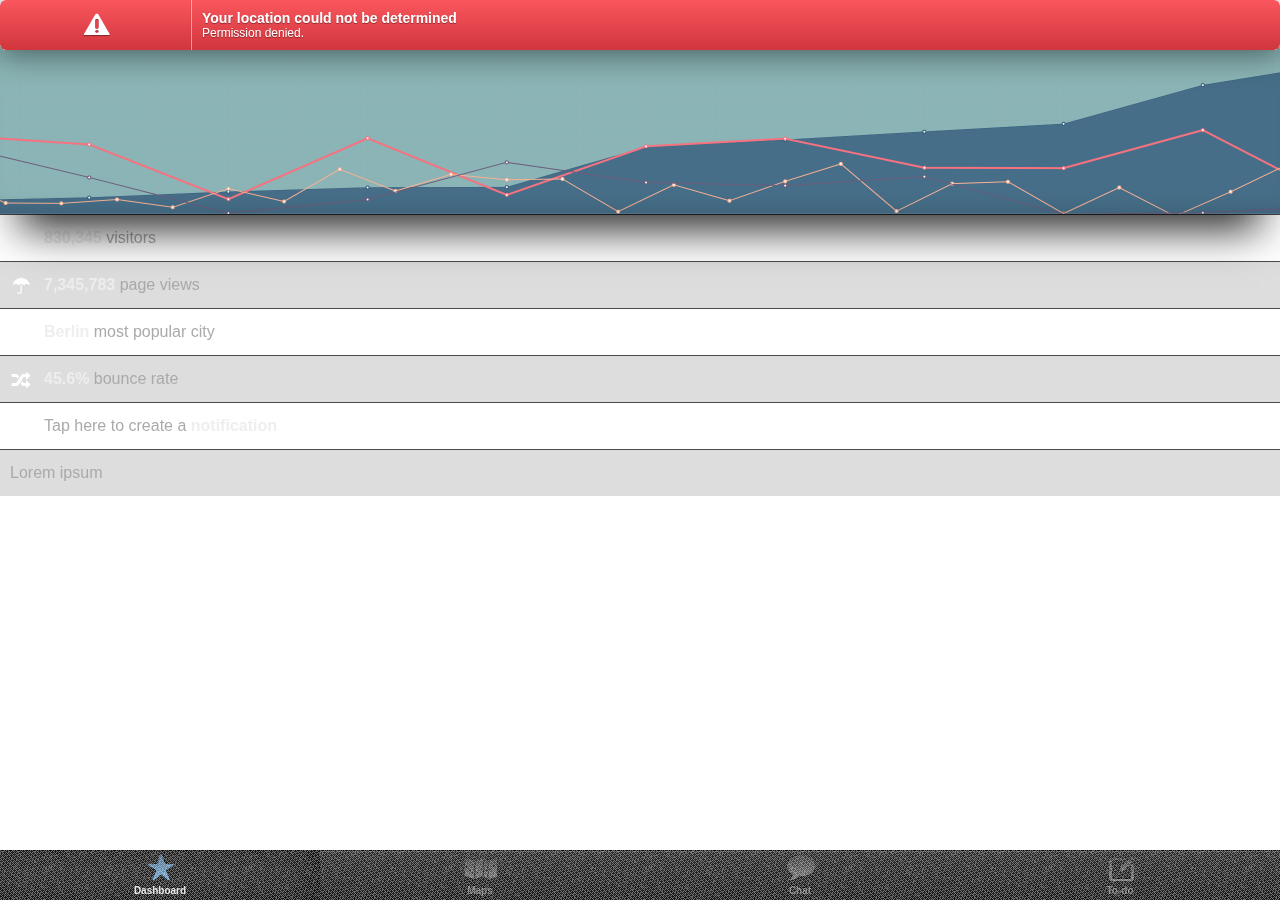
<file: index.html>
<!DOCTYPE html>
<html lang="en" manifest="cache.manifest">
<head>
  <meta charset="utf-8">
  <meta name="viewport" content="user-scalable=no, initial-scale = 1, minimum-scale = 1, maximum-scale = 1, width=device-width" />
  <meta name="apple-mobile-web-app-capable" content="yes" />
  <meta name="apple-mobile-web-app-status-bar-style" content="black" />
  <title>Dashboard</title>
  <link rel="stylesheet" href="static/stylesheets/iphone.css">
  <link rel="apple-touch-icon-precomposed" href="static/images/icon@2x.png" />
  <link rel="apple-touch-startup-image" media="(max-device-width: 480px) and (-webkit-min-device-pixel-ratio: 2)" href="static/images/retina_splash.png" />

  <script src="static/scripts/less.min.js"></script>
  <script src="static/scripts/library.js"></script>
  <script src="static/scripts/iphone.js"></script>
  <!--<script src="static/scripts/app.js"></script>-->
</head>
<body>
  <section id="app">
    <div id="toolbar">
      <h2>Dashboard</h2>
      <a id="update" class="button disabled">Update</a>
      <a class="button right" href="#about">About</a>
    </div>
    <div id="scroll">
      <section id="home" class="current">
        <div class="chart">
          <div id="chart_linear"></div>
        </div>
        <ul class="rounded">
          <li id="gallery" class="glyph visitors"><strong>830,345</strong> visitors</li>
          <li class="glyph umbrella"><strong>7,345,783</strong> page views</li>
          <li class="glyph maping"><strong>Berlin</strong> most popular city</li>
          <li class="glyph bounce"><strong>45.6%</strong> bounce rate</li>
          <li class="glyph plus" id="create">Tap here to create a <strong>notification</strong></li>
          <li>Lorem ipsum</li>
        </ul>
      </section>
      <section id="chat">
        <div class="comments">
              <div class="com-con grey">
              <div class="comment">
                    <p>Hey. Copenhagen any good?</p>
                    <div class="avatar" style="background-image:url(static/demo/avatar92.jpg)"></div>
               </div>
               <div class="byline"><strong>Jacques</strong> 4 days ago</div>
            </div>
          <div class="com-con grey">
                <div class="comment">
                      <p>?</p>
                      <div class="avatar" style="background-image:url(static/demo/avatar92.jpg)"></div>
                 </div>
                 <div class="byline"><strong>Jacques</strong> 2 hours ago</div>
            </div>
          <div class="com-con right sunlit ">
                 <div class="comment">
                       <p>Yeah CPH is great. Should we plan a Europe/Christmas tour?</p>
                       <div class="avatar" style="background-image:url(static/demo/obama.jpg)"></div>
                  </div>
                  <div class="byline"><strong>You</strong> An hour ago</div>
            </div>
          <div class="com-con grey">
              <div class="comment">
                    <p>Oh yes. I think it's a great city, but I really want to visit the Carlsberg area next time..</p>
                    <div class="avatar" style="background-image:url(static/demo/avatar92.jpg)"></div>
               </div>
               <div class="byline"><strong>Jacques</strong> 2 sec. ago</div>
            </div>
          <div class="com-con right sunlit">
                <div class="comment">
                      <p>Donec sem mi, faucibus ac consectetur in, bibendum eget massa.
                      Nulla at imperdiet magna. </p>
                      <div class="avatar" style="background-image:url(static/demo/obama.jpg)"></div>
                 </div>
                 <div class="byline"><strong>You</strong> <span class="time" title="timestamp goes here">Just now</span></div>
            </div>
          <div class="com-con right sunlit">
                <div class="comment">
                      <p>*London </p>
                      <div class="avatar" style="background-image:url(static/demo/obama.jpg)"></div>
                 </div>
                 <div class="byline"><strong>You</strong> Just now</div>
            </div>
          </div>
      </section>
      <section id="maps"></section>
      <section id="todo">
        <ul>
          <li class="layer">
            <ul>
              <li class="todo unchecked">Try clicking on an item</li>
              <li>The Alternative Dimension</li>
            </ul>
          </li>
          <li class="layer">
            <ul>
              <li class="todo checked">Something pretty cool will be revealed</li>
              <li>Layer 2</li>
            </ul>
          </li>
          <li class="layer">
            <ul>
              <li class="todo unchecked">But <strong>only</strong> if you have a modern browser</li>
              <li>Layer 2</li>
            </ul>
          </li>
          <li class="layer">
            <ul>
              <li class="todo unchecked">Well it will still be revealed</li>
              <li>Layer 2</li>
            </ul>
          </li>
          <li class="layer">
            <ul>
              <li class="todo checked">Just without a fancy animation</li>
              <li>Layer 2</li>
            </ul>
          </li>
          <li class="layer">
            <ul>
              <li class="todo checked">You can use a to-do list to keep track of stuff</li>
              <li>Layer 2</li>
            </ul>
          </li>
          <li class="layer">
            <ul>
              <li class="todo unchecked">Lorem ipsum dolor</li>
              <li>Layer 2</li>
            </ul>
          </li>
          <li class="layer">
            <ul>
              <li class="todo checked">It's really easy</li>
              <li>Layer 2</li>
            </ul>
          </li>
          <li class="layer">
            <ul>
              <li class="todo checked">And really simple</li>
              <li>Layer 2</li>
            </ul>
          </li>
          <li class="layer">
            <ul>
              <li class="todo checked">Good luck with Pastel!</li>
              <li>Layer 2</li>
            </ul>
          </li>                 
        </ul>
      </section>
    </div>
    <div id="bottom">
      <a href="#home" class="active">Dashboard</a>
      <a href="#maps" data-scroll="translucent">Maps</a>
      <a href="#chat">Chat</a>
      <a href="#todo">To-do</a>
    </div>
    <div id="modals">
      <section id="about">Another <strong>view</strong></section>
    </div>
  </section>
</body>
</html>
<!-- Localized -->
</file>
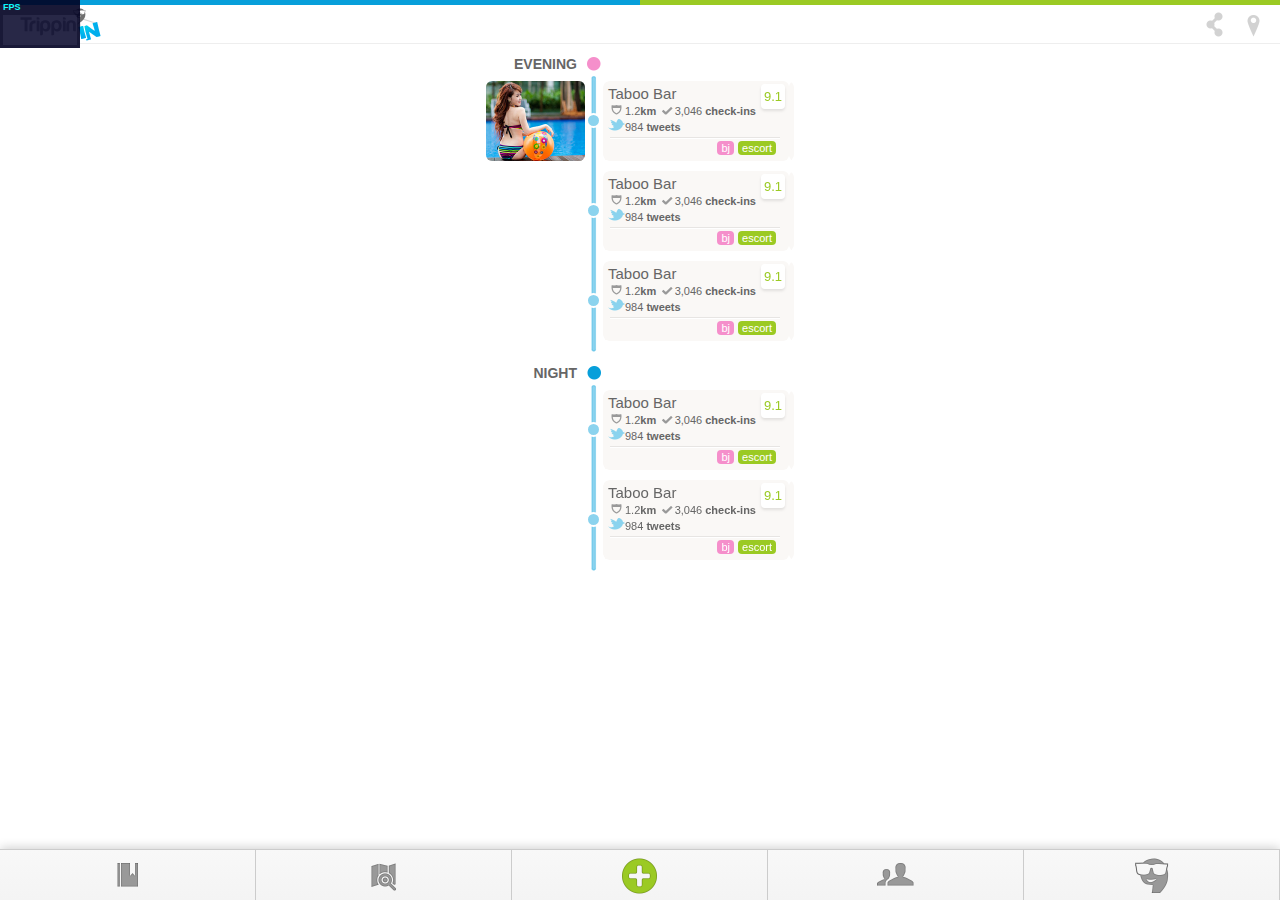
<file: agenda.html>
<!DOCTYPE html>
<html lang="en">
<head>
  <meta charset="utf-8">
  <meta name="viewport" content="user-scalable=no, initial-scale = 1, minimum-scale = 1, maximum-scale = 1, width=device-width" />
  <meta name="apple-mobile-web-app-capable" content="yes" />
  <meta name="apple-mobile-web-app-status-bar-style" content="black" />
  <title>Dashboard</title>
  <link rel="stylesheet/less" href="static/stylesheets/agenda.less">
  <link rel="stylesheet" href="static/stylesheets/iphone.css">
  <link rel="apple-touch-icon-precomposed" href="static/images/icon@2x.png" />
  <link rel="apple-touch-startup-image" media="(max-device-width: 480px) and (-webkit-min-device-pixel-ratio: 2)" href="static/images/retina_splash.png" />
</head>
<body>
  <section id="app">
    <div id="header">
      <div class='lines'>
        <div class='blue'></div>
        <div class='green'></div>
      </div>
      <div id="logo"><img src="/static/images/logo.png"/></div>
      <div class='buttons'>
        <a href="#" class='share'><img src='/static/images/icon-share.png'/></a>
        <a href="#" class='checkin'><img src='/static/images/icon-checkin.png'/></a>
      </div>
    </div>
    <div id="scroll">
      <section id="agenda" class="current">
      	<ul class="timeline-block-list">
        	<li>
          	<div class="time-header clearfix">
            	<span class="th-left">Evening</span>
              <span class="th-middle timeline-break active"></span>
              <span class="th-right"></span>
            </div>
          	<ul class="timeline-block-item">
            	<li class="clearfix">
                <div class="tb-left">
                  <img src="static/images/hot.jpg" height="80" class="active">
                  <img src="static/images/hot.jpg" height="80">
                </div>
                <div class="tb-middle">
                  <span class="tl-bullet"></span>
                </div>
                <div class="tb-right">
                  <div class="loc-list clearfix">
                    <div class="slider">
                      <div class="slide">
                        <h3><span></span>Taboo Bar</h3>
                        <span class="distance">1.2</span>
                        <span class="checkin">3,046</span>
                        <span class="tweets">984</span>
                        <div class="sep"></div>
                        <div class="tags">
                          <span class="green">escort</span>
                          <span class="pink">bj</span>
                        </div>
                        <div class="rating high">
                          9.1
                        </div>
                      </div>
                      <div class="slide">
                        <h3><span></span>ABC</h3>
                        <span class="distance">5.0</span>
                        <span class="checkin">4,046</span>
                        <span class="tweets">1000</span>
                        <div class="sep"></div>
                        <div class="tags">
                          <span class="green">Blah</span>
                          <span class="pink">blah</span>
                        </div>
                        <div class="rating high">
                          9.1
                        </div>
                      </div>
                    </div>
                  </div>
                </div>
              </li>

              <li class="clearfix">
              	<div class="tb-left"><img src="static/images/hot.jpg" height="80"></div>
                <div class="tb-middle">
                	<span class="tl-bullet"></span>
                </div>
                <div class="tb-right">
                	<div class="loc-list clearfix">
                    <div class="slider">
                      <div class="slide">
                        <h3><span></span>Taboo Bar</h3>
                        <span class="distance">1.2</span>
                        <span class="checkin">3,046</span>
                        <span class="tweets">984</span>
                        <div class="sep"></div>
                        <div class="tags">
                          <span class="green">escort</span>
                          <span class="pink">bj</span>
                        </div>
                        <div class="rating high">
                          9.1
                        </div>
                      </div>
                      <div class="slide">
                        <h3><span></span>ABC</h3>
                        <span class="distance">5.0</span>
                        <span class="checkin">4,046</span>
                        <span class="tweets">1000</span>
                        <div class="sep"></div>
                        <div class="tags">
                          <span class="green">Blah</span>
                          <span class="pink">blah</span>
                        </div>
                        <div class="rating high">
                          9.1
                        </div>
                      </div>
                    </div>
                  </div>
                </div>
              </li>

              <li class="clearfix">
                <div class="tb-left"><img src="static/images/hot.jpg" height="80"></div>
                <div class="tb-middle">
                  <span class="tl-bullet"></span>
                </div>
                <div class="tb-right">
                  <div class="loc-list clearfix">
                    <div class="slider">
                      <div class="slide">
                        <h3><span></span>Taboo Bar</h3>
                        <span class="distance">1.2</span>
                        <span class="checkin">3,046</span>
                        <span class="tweets">984</span>
                        <div class="sep"></div>
                        <div class="tags">
                          <span class="green">escort</span>
                          <span class="pink">bj</span>
                        </div>
                        <div class="rating high">
                          9.1
                        </div>
                      </div>
                      <div class="slide">
                        <h3><span></span>ABC</h3>
                        <span class="distance">5.0</span>
                        <span class="checkin">4,046</span>
                        <span class="tweets">1000</span>
                        <div class="sep"></div>
                        <div class="tags">
                          <span class="green">Blah</span>
                          <span class="pink">blah</span>
                        </div>
                        <div class="rating high">
                          9.1
                        </div>
                      </div>
                    </div>
                  </div>
                </div>
              </li>
            </ul>
          </li>
          <li>
          	<div class="time-header clearfix">
            	<span class="th-left">Night</span>
              <span class="th-middle timeline-break"></span>
              <span class="th-right"></span>
            </div>
          	<ul class="timeline-block-item">
            	<li class="clearfix">
                <div class="tb-left"><img src="static/images/hot.jpg" height="80"></div>
                <div class="tb-middle">
                  <span class="tl-bullet"></span>
                </div>
                <div class="tb-right">
                  <div class="loc-list clearfix">
                    <div class="slider">
                      <div class="slide">
                        <h3><span></span>Taboo Bar</h3>
                        <span class="distance">1.2</span>
                        <span class="checkin">3,046</span>
                        <span class="tweets">984</span>
                        <div class="sep"></div>
                        <div class="tags">
                          <span class="green">escort</span>
                          <span class="pink">bj</span>
                        </div>
                        <div class="rating high">
                          9.1
                        </div>
                      </div>
                      <div class="slide">
                        <h3><span></span>ABC</h3>
                        <span class="distance">5.0</span>
                        <span class="checkin">4,046</span>
                        <span class="tweets">1000</span>
                        <div class="sep"></div>
                        <div class="tags">
                          <span class="green">Blah</span>
                          <span class="pink">blah</span>
                        </div>
                        <div class="rating high">
                          9.1
                        </div>
                      </div>
                    </div>
                  </div>
                </div>
              </li>

              <li class="clearfix">
                <div class="tb-left"><img src="static/images/hot.jpg" height="80"></div>
                <div class="tb-middle">
                  <span class="tl-bullet"></span>
                </div>
                <div class="tb-right">
                  <div class="loc-list clearfix">
                    <div class="slider">
                      <div class="slide">
                        <h3><span></span>Taboo Bar</h3>
                        <span class="distance">1.2</span>
                        <span class="checkin">3,046</span>
                        <span class="tweets">984</span>
                        <div class="sep"></div>
                        <div class="tags">
                          <span class="green">escort</span>
                          <span class="pink">bj</span>
                        </div>
                        <div class="rating high">
                          9.1
                        </div>
                      </div>
                      <div class="slide">
                        <h3><span></span>ABC</h3>
                        <span class="distance">5.0</span>
                        <span class="checkin">4,046</span>
                        <span class="tweets">1000</span>
                        <div class="sep"></div>
                        <div class="tags">
                          <span class="green">Blah</span>
                          <span class="pink">blah</span>
                        </div>
                        <div class="rating high">
                          9.1
                        </div>
                      </div>
                    </div>
                  </div>
                </div>
              </li>

            </ul>
          </li>
        </ul>
      </section>

    </div>
    <div id="footer">
      <a href="#agenda"><img class='agenda-button' src='/static/images/agenda.png'/></a>
      <a href="#map"><img class='map-button' src='/static/images/map.png'/></a>
      <a href="#add"><img class='add-button' src='/static/images/add.png'/></a>
      <a href="#friend"><img class='friend-button' src='/static/images/friend.png'/></a>
      <a href="#me"><img class='me-button' src='/static/images/me.png'/></a>
    </div>
    <div id="modals">
      <section id="about">Another <strong>view</strong></section>
    </div>
  </section>

  <script src="static/scripts/library.js"></script>
  <script src="static/scripts/less.min.js"></script>
  <script src="static/scripts/knobKnob.js"></script>
  <script src="static/scripts/retina.js"></script>
  <script src="static/scripts/stats.min.js"></script>
  <script src="static/scripts/jquery.iosslider.min.js"></script>
  <script src="static/scripts/script.js"></script>
</body>
</html>
<!-- Localized -->
</file>
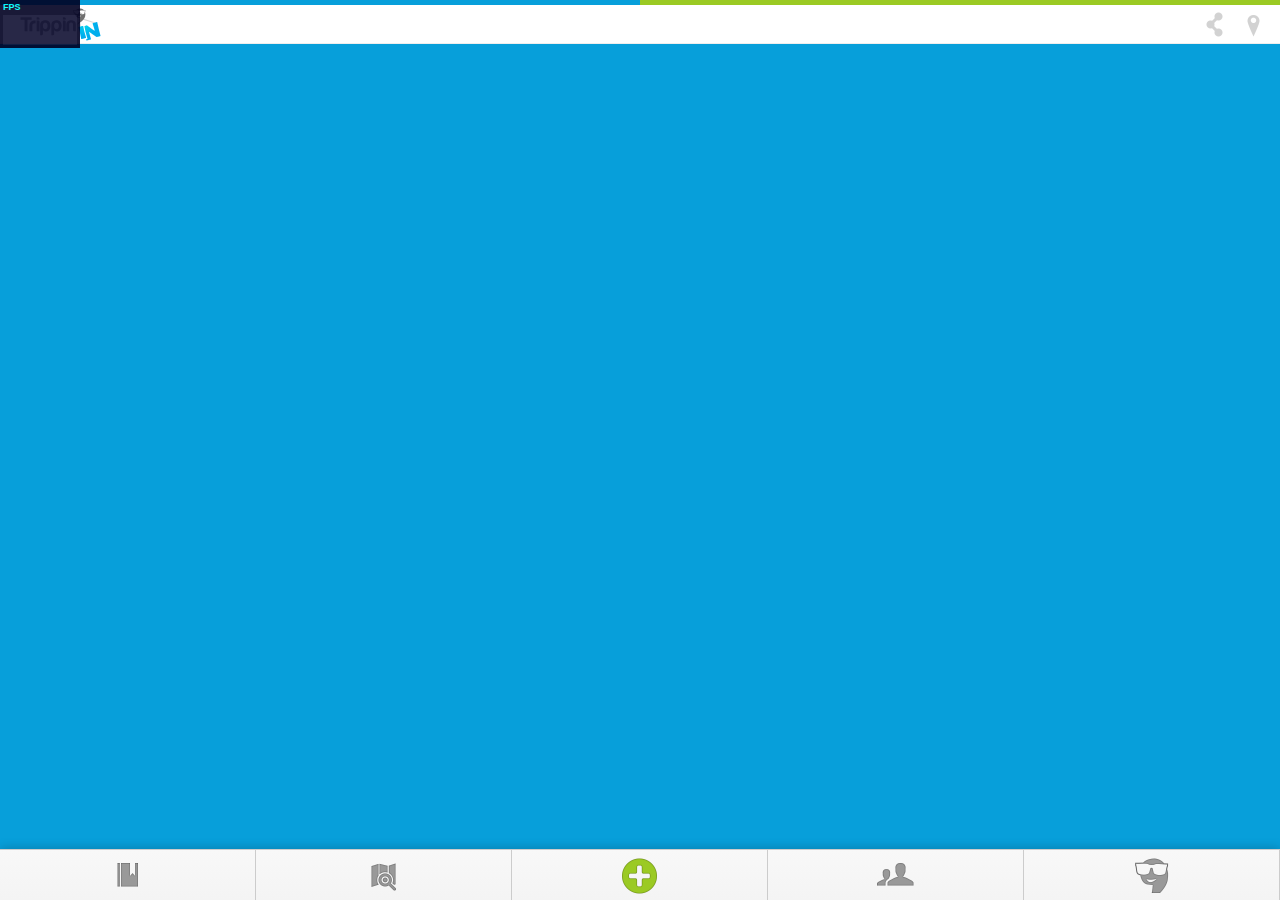
<file: bubbles.html>
<!DOCTYPE html>
<html lang="en">
<head>
  <meta charset="utf-8">
  <meta name="viewport" content="user-scalable=no, initial-scale = 1, minimum-scale = 1, maximum-scale = 1, width=device-width" />
  <meta name="apple-mobile-web-app-capable" content="yes" />
  <meta name="apple-mobile-web-app-status-bar-style" content="black" />
  <title>Homepage</title>
  <link rel="stylesheet" href="static/stylesheets/iphone.css">
  <link rel="stylesheet/less" href="static/stylesheets/general.less">
  <!-- <link rel="stylesheet/less" href="static/stylesheets/home.less"> -->
  <link rel="stylesheet/less" href="static/stylesheets/bubbles.less">
  <link rel="apple-touch-icon-precomposed" href="/static/images/icon@2x.png" />
  <link rel="apple-touch-startup-image" media="(max-device-width: 480px) and (-webkit-min-device-pixel-ratio: 2)" href="static/images/retina_splash.png" />
  <script>
    window.less = {env : 'development'};
  </script>
</head>
<body>
  <section id="app">
    <div id="header">
      <div class='lines'>
        <div class='blue'></div>
        <div class='green'></div>
      </div>
      <div id="logo"><img src="/static/images/logo.png"/></div>
      <div class='buttons'>
        <a href="#" class='share'><img src='/static/images/icon-share.png'/></a>
        <a href="#" class='checkin'><img src='/static/images/icon-checkin.png'/></a>
      </div>
    </div>
    <div id="scroll">
      <section id="bubbles" class="current">
      </section>
      <div id="magic-container">
        <div class="magic-widget" id="mw1">
          <div class="magic-content-wrapper">
            <div class="magic-content">Trippin'</div>
            <div class="magic-content-border"></div>
          </div>
          <div class="magic-line-wrapper">
            <div class="magic-line">
            </div>
          </div>
        </div>
        <div class="magic-widget" id="mw2">
          <div class="magic-content-wrapper">
            <div class="magic-content">Checkin'</div>
            <div class="magic-content-border"></div>
          </div>
          <div class="magic-line-wrapper">
            <div class="magic-line">
            </div>
          </div>
        </div>
        <div class="magic-widget" id="mw3">
          <div class="magic-content-wrapper">
            <div class="magic-content">Cravin'</div>
            <div class="magic-content-border"></div>
            <ul>
              <li><a href="#">Pizza</a></li>
              <li><a href="#">Ice-cream</a></li>
              <li><a href="#">Pasta</a></li>
              <li><a href="#">Coffee</a></li>
            </ul>
          </div>
          <div class="magic-line-wrapper">
            <div class="magic-line">
            </div>
          </div>
        </div>
        <div class="magic-widget" id="mw4">
          <div class="magic-content-wrapper">
            <div class="magic-content">Share</div>
            <div class="magic-content-border"></div>
          </div>
          <div class="magic-line-wrapper">
            <div class="magic-line">
            </div>
          </div>
        </div>
        <div class="magic-widget" id="mw5">
          <div class="magic-content-wrapper">
            <div class="magic-content">Setting</div>
            <div class="magic-content-border"></div>
          </div>
          <div class="magic-line-wrapper">
            <div class="magic-line">
            </div>
          </div>
        </div>
      </div>
    </div>
    <div id="footer">
      <a href="#agenda"><img class='agenda-button' src='/static/images/agenda.png'/></a>
      <a href="#map"><img class='map-button' src='/static/images/map.png'/></a>
      <a id="add-button" href="#add"><img class='add-button' src='/static/images/add.png'/></a>
      <a href="#friend"><img class='friend-button' src='/static/images/friend.png'/></a>
      <a href="#me"><img class='me-button' src='/static/images/me.png'/></a>
    </div>
    <div id="modals">
      <section id="about">Another <strong>view</strong></section>
    </div>
  </section>

  <script src="static/scripts/library.js"></script>
  <script src="static/scripts/less.min.js"></script>
  <script src="static/scripts/knobKnob.js"></script>
  <script src="static/scripts/retina.js"></script>
  <script src="static/scripts/stats.min.js"></script>
  <script src="static/scripts/jquery.iosslider.min.js"></script>
  <script src="static/scripts/script.js"></script>
</body>
</html>
<!-- Localized -->
</file>
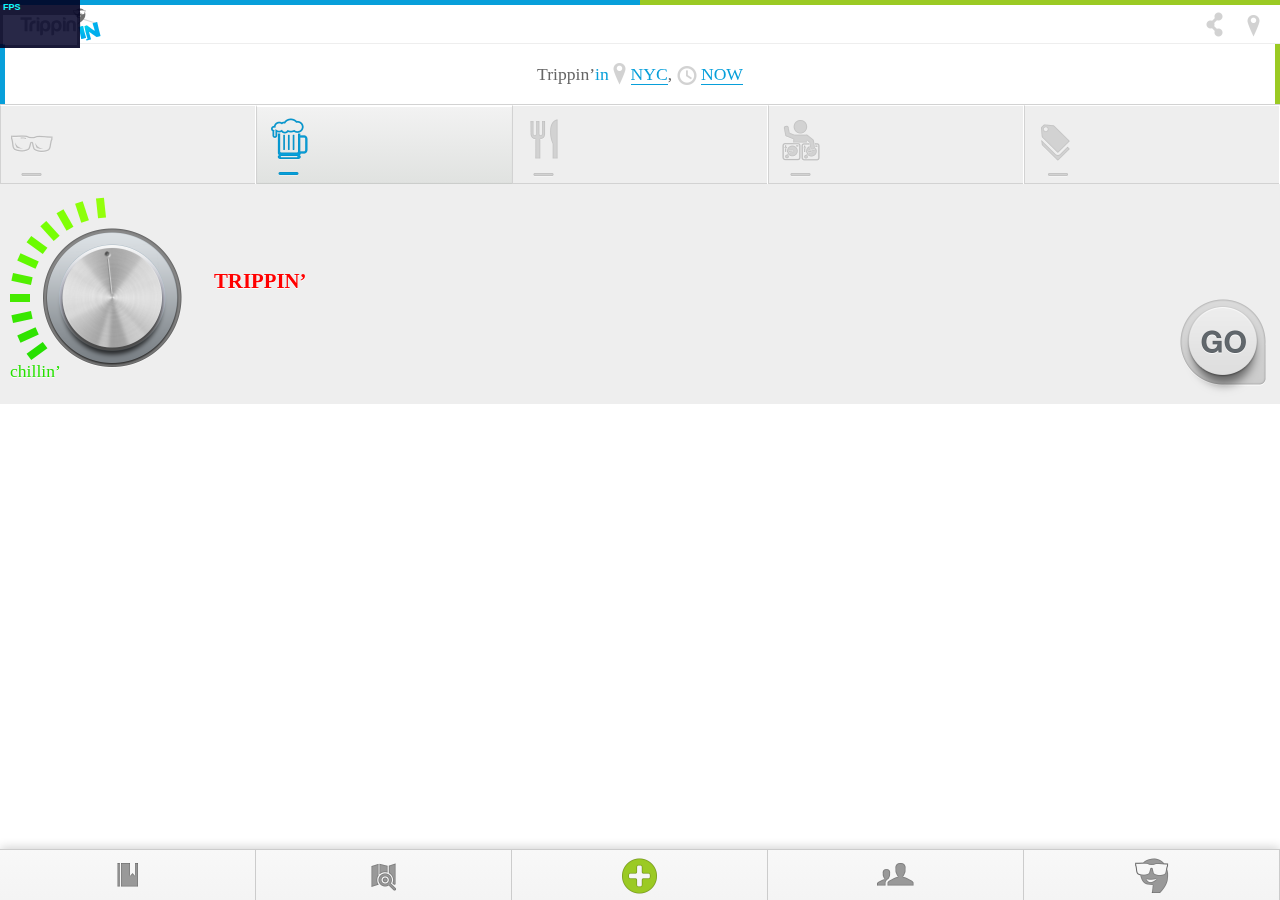
<file: home.html>
<!DOCTYPE html>
<html lang="en">
<head>
  <meta charset="utf-8">
  <meta name="viewport" content="user-scalable=no, initial-scale = 1, minimum-scale = 1, maximum-scale = 1, width=device-width" />
  <meta name="apple-mobile-web-app-capable" content="yes" />
  <meta name="apple-mobile-web-app-status-bar-style" content="black" />
  <title>Homepage</title>
  <link rel="stylesheet" href="static/stylesheets/iphone.css">
  <link rel="stylesheet" href="static/stylesheets/home.css">
  <link rel="apple-touch-icon-precomposed" href="static/images/icon@2x.png" />
  <link rel="apple-touch-startup-image" media="(max-device-width: 480px) and (-webkit-min-device-pixel-ratio: 2)" href="static/images/retina_splash.png" />
  <script>
  function destroyLessCache(pathToCss) {
    var host = window.location.host;
    var protocol = window.location.protocol;
    var keyPrefix = protocol + '//' + host + pathToCss;

    for (var key in window.localStorage) {
      if (key.indexOf(keyPrefix) === 0) {
        delete window.localStorage[key];
      }
    }
  }
  destroyLessCache('/');
  </script>

  <script src="static/scripts/library.js"></script>
  <script src="static/scripts/less.min.js"></script>
  <script src="static/scripts/knobKnob.js"></script>
  <script src="static/scripts/transform.js"></script>
  <script src="static/scripts/retina.js"></script>
  <script src="static/scripts/stats.min.js"></script>
  <script src="static/scripts/jquery.iosslider.min.js"></script>

</head>
<body>
  <section id="app">
    <div id="header">
      <div class='lines'>
        <div class='blue'></div>
        <div class='green'></div>
      </div>
      <div id="logo"><img src="static/images/logo.png"/></div>
      <div class='buttons'>
        <a href="#" class='share'><img src='static/images/icon-share.png'/></a>
        <a href="#" class='checkin'><img src='static/images/icon-checkin.png'/></a>
      </div>
    </div>
    <div id="scroll">
      <section id="home" class="current">
        <div id='timeandplace'>
          <div class='location'>
            <div class='button'>
              <img class='location-bg' src='static/images/home-location-bg.png'>
              <img class='location-target' src='static/images/home-location-target.png'>
              <span>current <br/>location</span>
              <div class='dashed'></div>
            </div>
            <div class='input'>
              <span>or enter city name</span>
              <input type='text' value='Las Vegas'>
              <div class='line'></div>
            </div>
          </div>
          <div class='info'>
            Trippin’<span class='blue'>in</span> <img src='static/images/icon-checkin.png'/> <a href="#" id='open-location'>NYC</a>, <img src='static/images/time.png'/> <a href="#" id='open-time'>NOW</a>
          </div>
          <div class='time'>
            <div class='button'>
              <img class='time-big' src='static/images/home-time-big.png'>
              <span>right <br/>now</span>
              <div class='dashed'></div>
            </div>
            <div class='input'>
              <span>or select custom time</span>
              <input type='datetime'>
              <div class='line'></div>
              <img class='dropdown' src='static/images/dropdown.png'>
            </div>
          </div>
        </div>
        <div id='toggles'>
          <a href="#" class='outing-toggle'><span></span></a>
          <a href="#" class='beer-toggle active'><span></span></a>
          <a href="#" class='food-toggle'><span></span></a>
          <a href="#" class='dj-toggle'><span></span></a>
          <a href="#" class='shop-toggle'><span></span></a>
        </div>
        <div id='cp'>
          <div id='bars'>
            <div id='control-bg'>
              <div id='control'></div>
            </div>
            <div id='chilling'>
              chillin’
            </div>
            <div id='tripping'>
              TRIPPIN’
            </div>
          </div>
          <div id='go'>

          </div>
        </div>
      </section>
    </div>
    <div id="footer">
      <a href="#agenda"><img class='agenda-button' src='static/images/agenda.png'/></a>
      <a href="#map"><img class='map-button' src='static/images/map.png'/></a>
      <a id="add-button" href="#add"><img class='add-button' src='static/images/add.png'/></a>
      <a href="#friend"><img class='friend-button' src='static/images/friend.png'/></a>
      <a href="#me"><img class='me-button' src='static/images/me.png'/></a>
    </div>
    <div id="modals">
      <section id="about">Another <strong>view</strong></section>
    </div>
    <div id="magic-container">
      <div class="magic-widget" id="mw1">
        <div class="magic-content-wrapper">
          <div class="magic-content-background"></div>
          <div class="magic-content">Trippin'</div>
          <div class="magic-content-border"></div>
        </div>
        <div class="magic-line-wrapper">
          <div class="magic-line">
          </div>
        </div>
      </div>
      <div class="magic-widget" id="mw2">
        <div class="magic-content-wrapper">
          <div class="magic-content-background"></div>
          <div class="magic-content">Checkin'</div>
          <div class="magic-content-border"></div>
        </div>
        <div class="magic-line-wrapper">
          <div class="magic-line">
          </div>
        </div>
      </div>
      <div class="magic-widget" id="mw3">
        <div class="magic-content-wrapper">
          <div class="magic-content-background"></div>
          <div class="magic-content">Cravin'</div>
          <div class="magic-content-border"></div>
          <ul>
            <li><a href="#">Pizza</a></li>
            <li><a href="#">Ice-cream</a></li>
            <li><a href="#">Pasta</a></li>
            <li><a href="#">Coffee</a></li>
          </ul>
        </div>
        <div class="magic-line-wrapper">
          <div class="magic-line">
          </div>
        </div>
      </div>
      <div class="magic-widget" id="mw4">
        <div class="magic-content-wrapper">
          <div class="magic-content-background"></div>
          <div class="magic-content">Share</div>
          <div class="magic-content-border"></div>
        </div>
        <div class="magic-line-wrapper">
          <div class="magic-line">
          </div>
        </div>
      </div>
      <div class="magic-widget" id="mw5">
        <div class="magic-content-wrapper">
          <div class="magic-content-background"></div>
          <div class="magic-content">Setting</div>
          <div class="magic-content-border"></div>
        </div>
        <div class="magic-line-wrapper">
          <div class="magic-line">
          </div>
        </div>
      </div>
    </div>
  </section>

  <script src="static/scripts/script.js"></script>
</body>
</html>
<!-- Localized -->
</file>
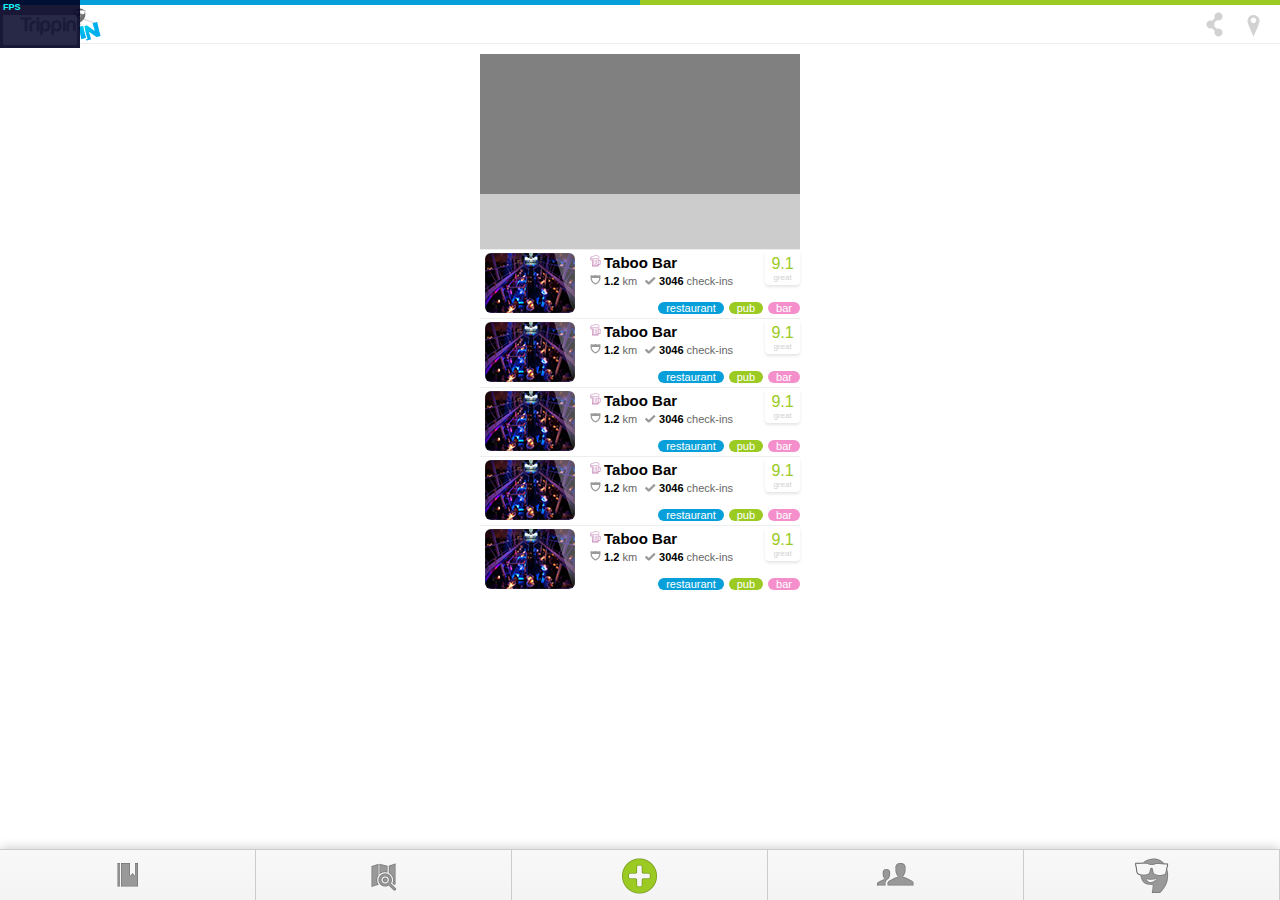
<file: map.html>
<!DOCTYPE html>
<html lang="en">
<head>
  <meta charset="utf-8">
  <meta name="viewport" content="user-scalable=no, initial-scale = 1, minimum-scale = 1, maximum-scale = 1, width=device-width" />
  <meta name="apple-mobile-web-app-capable" content="yes" />
  <meta name="apple-mobile-web-app-status-bar-style" content="black" />
  <title>Dashboard</title>
  <link rel="stylesheet" href="static/stylesheets/iphone.css">
  <link rel="stylesheet/less" href="static/stylesheets/map.less">

  <script src="static/scripts/less.min.js"></script>
  <script src="static/scripts/library.js"></script>
  <script src="static/scripts/jquery.iosslider.min.js"></script>
  <script src="static/scripts/script.js"></script>
  <script src="static/scripts/map.js"></script>
  <link rel="apple-touch-icon-precomposed" href="static/images/icon@2x.png" />
  <link rel="apple-touch-startup-image" media="(max-device-width: 480px) and (-webkit-min-device-pixel-ratio: 2)" href="static/images/retina_splash.png" />
</head>
<body>
  <section id="app">
    <div id="header">
      <div class='lines'>
        <div class='blue'></div>
        <div class='green'></div>
      </div>
      <div id="logo"><img src="static/images/logo.png"/></div>
      <div class='buttons'>
        <a href="#" class='share'><img src='static/images/icon-share.png'/></a>
        <a href="#" class='checkin'><img src='static/images/icon-checkin.png'/></a>
      </div>
    </div>
    <div id="scroll">
      <section id="map" class="current">
        <div class="map-block"></div>
        <div class="search-block"></div>
        <div class="items">
          <ul>
            <li class="item">
              <div class="picture">
                <img class="avatar" src="static/images/bar.png"/>
                <img class="glass" src="static/images/glass.png"/>
              </div>

              <div class="info">
                <div class="score">
                  <div class="value great">9.1</div>
                  <div class="text">great</div>
                </div>

                <div class="title">
                  <img class="type" src="static/images/agenda-drink-icon.png"/>
                  <h3>Taboo Bar</h3>
                </div>

                <div class="measure">
                  <div class="distance">
                    <img src="static/images/agenda-distance.png"/>
                    <span class="value">1.2</span>
                    <span class="unit">km</span>
                  </div>

                  <div class="checkin">
                    <img src="static/images/agenda-checkin.png"/>
                    <span class="value">3046</span>
                    <span class="unit">check-ins</span>
                  </div>
                </div>

                <div class="tags">
                  <div class="bar tag">bar</div>
                  <div class="pub tag">pub</div>
                  <div class="restaurant tag">restaurant</div>
                </div>
              </div>
            </li>
            <li class="item">
              <div class="picture">
                <img class="avatar" src="static/images/bar.png"/>
                <img class="glass" src="static/images/glass.png"/>
              </div>

              <div class="info">
                <div class="score">
                  <div class="value great">9.1</div>
                  <div class="text">great</div>
                </div>

                <div class="title">
                  <img class="type" src="static/images/agenda-drink-icon.png"/>
                  <h3>Taboo Bar</h3>
                </div>

                <div class="measure">
                  <div class="distance">
                    <img src="static/images/agenda-distance.png"/>
                    <span class="value">1.2</span>
                    <span class="unit">km</span>
                  </div>

                  <div class="checkin">
                    <img src="static/images/agenda-checkin.png"/>
                    <span class="value">3046</span>
                    <span class="unit">check-ins</span>
                  </div>
                </div>

                <div class="tags">
                  <div class="bar tag">bar</div>
                  <div class="pub tag">pub</div>
                  <div class="restaurant tag">restaurant</div>
                </div>
              </div>
            </li>
            <li class="item">
              <div class="picture">
                <img class="avatar" src="static/images/bar.png"/>
                <img class="glass" src="static/images/glass.png"/>
              </div>

              <div class="info">
                <div class="score">
                  <div class="value great">9.1</div>
                  <div class="text">great</div>
                </div>

                <div class="title">
                  <img class="type" src="static/images/agenda-drink-icon.png"/>
                  <h3>Taboo Bar</h3>
                </div>

                <div class="measure">
                  <div class="distance">
                    <img src="static/images/agenda-distance.png"/>
                    <span class="value">1.2</span>
                    <span class="unit">km</span>
                  </div>

                  <div class="checkin">
                    <img src="static/images/agenda-checkin.png"/>
                    <span class="value">3046</span>
                    <span class="unit">check-ins</span>
                  </div>
                </div>

                <div class="tags">
                  <div class="bar tag">bar</div>
                  <div class="pub tag">pub</div>
                  <div class="restaurant tag">restaurant</div>
                </div>
              </div>
            </li>
            <li class="item">
              <div class="picture">
                <img class="avatar" src="static/images/bar.png"/>
                <img class="glass" src="static/images/glass.png"/>
              </div>

              <div class="info">
                <div class="score">
                  <div class="value great">9.1</div>
                  <div class="text">great</div>
                </div>

                <div class="title">
                  <img class="type" src="static/images/agenda-drink-icon.png"/>
                  <h3>Taboo Bar</h3>
                </div>

                <div class="measure">
                  <div class="distance">
                    <img src="static/images/agenda-distance.png"/>
                    <span class="value">1.2</span>
                    <span class="unit">km</span>
                  </div>

                  <div class="checkin">
                    <img src="static/images/agenda-checkin.png"/>
                    <span class="value">3046</span>
                    <span class="unit">check-ins</span>
                  </div>
                </div>

                <div class="tags">
                  <div class="bar tag">bar</div>
                  <div class="pub tag">pub</div>
                  <div class="restaurant tag">restaurant</div>
                </div>
              </div>
            </li>
            <li class="item">
              <div class="picture">
                <img class="avatar" src="static/images/bar.png"/>
                <img class="glass" src="static/images/glass.png"/>
              </div>

              <div class="info">
                <div class="score">
                  <div class="value great">9.1</div>
                  <div class="text">great</div>
                </div>

                <div class="title">
                  <img class="type" src="static/images/agenda-drink-icon.png"/>
                  <h3>Taboo Bar</h3>
                </div>

                <div class="measure">
                  <div class="distance">
                    <img src="static/images/agenda-distance.png"/>
                    <span class="value">1.2</span>
                    <span class="unit">km</span>
                  </div>

                  <div class="checkin">
                    <img src="static/images/agenda-checkin.png"/>
                    <span class="value">3046</span>
                    <span class="unit">check-ins</span>
                  </div>
                </div>

                <div class="tags">
                  <div class="bar tag">bar</div>
                  <div class="pub tag">pub</div>
                  <div class="restaurant tag">restaurant</div>
                </div>
              </div>
            </li>
          </ul>
        </div>
      </section>

    </div>
    <div id="footer">
      <a href="#agenda"><img class='agenda-button' src='/static/images/agenda.png'/></a>
      <a href="#map"><img class='map-button' src='/static/images/map.png'/></a>
      <a href="#add" id="#add-button"><img class='add-button' src='/static/images/add.png'/></a>
      <a href="#friend"><img class='friend-button' src='/static/images/friend.png'/></a>
      <a href="#me"><img class='me-button' src='/static/images/me.png'/></a>
    </div>
    <div id="modals">
      <section id="about">Another <strong>view</strong></section>
    </div>
  </section>

  <script src="static/scripts/library.js"></script>
  <script src="static/scripts/less.min.js"></script>
  <script src="static/scripts/knobKnob.js"></script>
  <script src="static/scripts/retina.js"></script>
  <script src="static/scripts/stats.min.js"></script>
  <script src="static/scripts/jquery.iosslider.min.js"></script>
  <script src="static/scripts/script.js"></script>
</body>
</html>
<!-- Localized -->
</file>
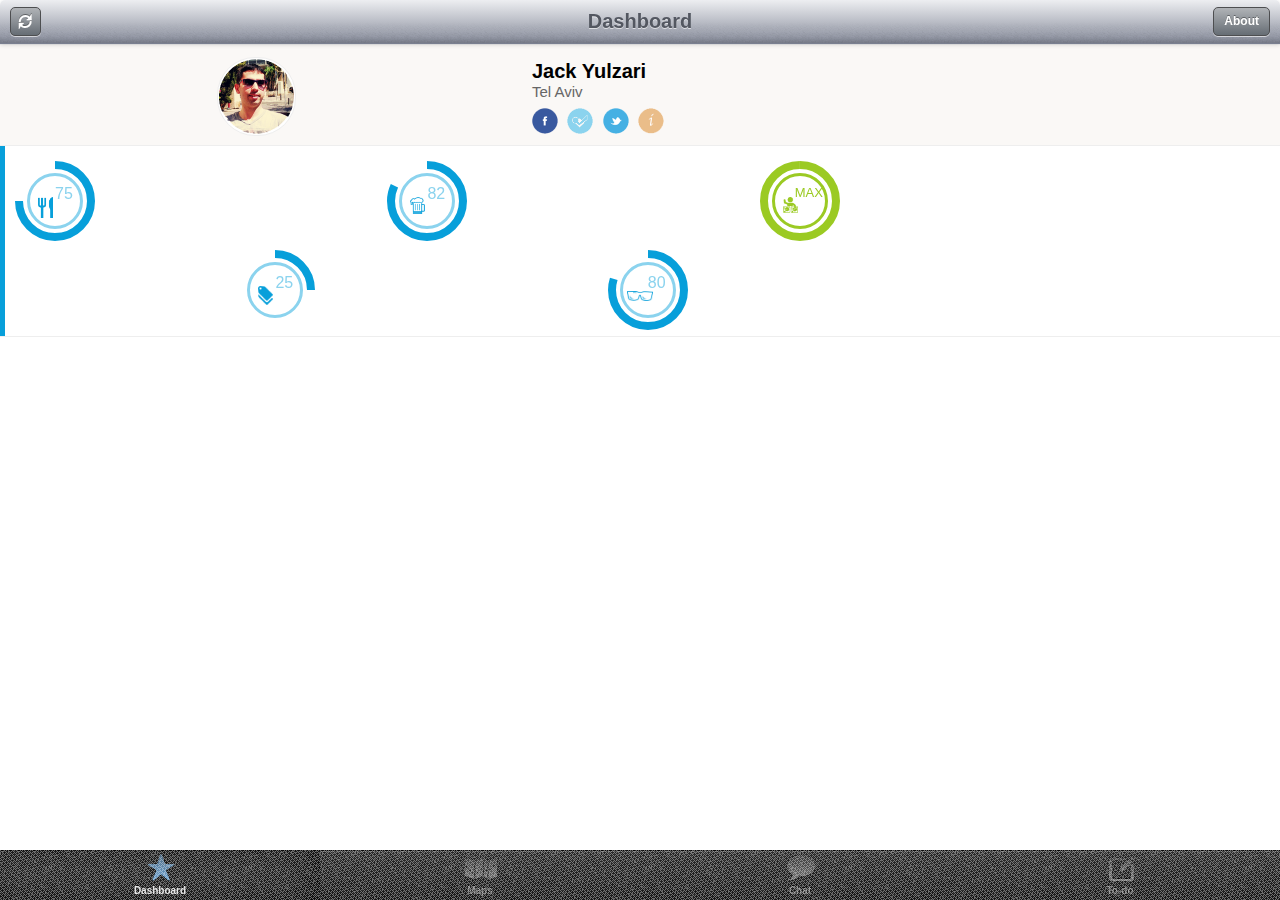
<file: me.html>
<!DOCTYPE html>
<html lang="en" manifest="cache.manifest">
<head>
  <meta charset="utf-8">
  <meta name="viewport" content="user-scalable=no, initial-scale = 1, minimum-scale = 1, maximum-scale = 1, width=device-width" />
  <meta name="apple-mobile-web-app-capable" content="yes" />
  <meta name="apple-mobile-web-app-status-bar-style" content="black" />
  <title>Dashboard</title>

  <link rel="stylesheet" href="static/stylesheets/iphone.css">
  <link rel="apple-touch-icon-precomposed" href="static/images/icon@2x.png" />
  <link rel="apple-touch-startup-image" media="(max-device-width: 480px) and (-webkit-min-device-pixel-ratio: 2)" href="static/images/retina_splash.png" />
  <link rel="stylesheet/less" href="static/stylesheets/me.less">

  <script src="static/scripts/less.min.js"></script>
  <script src="static/scripts/library.js"></script>
  <script src="static/scripts/jquery.knob.js"></script>
  <script src="static/scripts/me.js"></script>
  <!--<script src="static/scripts/iphone.js"></script>-->
  <!--<script src="static/scripts/app.js"></script>-->
</head>
<body>
  <section id="app">
    <div id="toolbar">
      <h2>Dashboard</h2>
      <a id="update" class="button disabled">Update</a>
      <a class="button right" href="#about">About</a>
    </div>
    <div id="scroll">
      <section id="me" class="current">
        <div class="profile">
          <div class="avatar">
            <div class="image">
              <img src="static/images/me/avatar.png" alt="Jack Yulzari"/>
            </div>
          </div>
          <div class="info">
            <div class="details">
              <h1 class="fullname">Jack Yulzari</h1>
              <div class="position">Tel Aviv</div>
              <div class="social">
                <img src="static/images/facebook.png" alt="Facebook"/>
                <img src="static/images/checked.png" alt="Checked"/>
                <img src="static/images/twitter.png" alt="Twitter"/>
                <img src="static/images/info.png" alt="Info"/>
              </div>
            </div>
          </div>
        </div>

        <div class="monster">
          <div class="pipe-wrapper">
            <div class="value">50</div>
            <div class="pointer"><img src="static/images/me/pipe-pointer.png" alt="pipe-pointer"/></div>
            <div class="pipe">
              <img src="static/images/me/pipe-empty.png" alt="pipe-empty" class="pipe-empty"/>
              <img src="static/images/me/pipe-mask.png" alt="pipe-mask" class="pipe-mask"/>
              <div class="pipe-water">
                <img src="static/images/me/pipe-top.png" alt="pipe-top" class="pipe-top"/>
              </div>
            </div>
          </div>
          <div class="monster-wrapper">
            <img src="static/images/me/monster.png" alt="monster"/>
          </div>
        </div>

        <div class="stats">
          <div class="mask"></div>
          <div class="toggle">&nbsp;</div>
          <div class="food single">
            <img src="static/images/me/food.png" alt="food"/>
            <div class="value"></div>
            <div class="circle">&nbsp;</div>
            <input type="text" value="75"/>
          </div>
          <div class="drink single">
            <img src="static/images/me/drink.png" alt="drink"/>
            <div class="value"></div>
            <div class="circle">&nbsp;</div>
            <input type="text" value="82"/>
          </div>
          <div class="djay single max">
            <img src="static/images/me/djay.png" alt="djay"/>
            <div class="value"></div>
            <div class="circle">&nbsp;</div>
            <input type="text" value="100"/>
          </div>
          <div class="shopping single">
            <img src="static/images/me/shopping.png" alt="shopping"/>
            <div class="value"></div>
            <div class="circle">&nbsp;</div>
            <input type="text" value="25"/>
          </div>
          <div class="outing single">
            <img src="static/images/me/outing.png" alt="outing"/>
            <div class="value"></div>
            <div class="circle">&nbsp;</div>
            <input type="text" value="80"/>
          </div>
        </div>
      </section>
    </div>
    <div id="bottom">
      <a href="#home" class="active">Dashboard</a>
      <a href="#maps" data-scroll="translucent">Maps</a>
      <a href="#chat">Chat</a>
      <a href="#todo">To-do</a>
    </div>
    <div id="modals">
      <section id="about">Another <strong>view</strong></section>
    </div>
  </section>
</body>
</html>
<!-- Localized -->
</file>
<file: static/stylesheets/iphone.css>
* {
	margin: 0px;
	padding: 0px;
}
ul, li {
	list-style: none;
}
body {
	font-family: HelveticaNeue, Helvetica, Arial;
	/*-webkit-text-stroke: 1px transparent;*/
	background: black;
	background: #FFF;
	-webkit-text-size-adjust: none;
	-webkit-user-select: none;
	-webkit-tap-highlight-color: transparent;
	-webkit-touch-callout: none;
	position: absolute;
	top: 0px;
	bottom: 0px;
	left: 0px;
	right: 0px;
}

.clearfix:after {
    clear: both;
    content:".";
    display: block;
    height: 0;
    visibility: hidden
}

/* Sections */
section#app {
	display: block;
	left: 0;
	top: 0;
	min-height: 100%;
	width: 100%;
	overflow-x: hidden;
	position: absolute;
	z-index: 0;
	display: -webkit-box;
	display: box;
	-webkit-box-orient: vertical;
	box-orient: vertical;
	-webkit-box-flex: 1;
	box-flex: 1;
}
section#app section {
	display: none;
	min-height: 101%;
}
section#app section.current {
	display: block;
}
#modals section {
	display: none;
}

/* Scrolling layer */
#scroll {
	position: absolute;
	top: 44px;
	left: 0;
	right: 0;
	bottom: 50px;
	overflow-y: scroll;
	-webkit-overflow-scrolling: touch;
	-webkit-box-flex: 1;
	-webkit-transform: translate3d(0,0,0);
	background: white;
}
#scroll.translucent {
	top: 0px;
	bottom: 0px;
}
.scroll {
	position:absolute;
	width: 100%;
	height: 100%;
	overflow-y: scroll;
	-webkit-overflow-scrolling: touch;
	-webkit-transform: translate3d(0,0,0);
}

/* Toolbar */
#toolbar, .toolbar {
	border-bottom: 1px solid #797F90;
	padding: 10px;
	height: 44px;
	background: -webkit-linear-gradient(#edeef1, #888d9c) white;
	position: relative;
	box-shadow: rgba(0, 0, 0, 0.15) 0px 1px 4px;
	z-index: 10;
	box-sizing: border-box;
	border-top-left-radius: 5px;
	border-top-right-radius: 5px;
	color: #535761;
	text-shadow: rgba(255,255,255,0.6) 0px 1px 0px;
}
#toolbar:after, .toolbar:after {
	content: "";
	position: absolute;
	height: 100%;
	width: 100%;
	background: url(../images/noise@2x.png) repeat-x;
	background-position-y: 22px;
	background-size: auto 50%;
	top: 0px;
	left: 0px;
	z-index: -1;
}
#toolbar.translucent {
	box-shadow: black 0px 7px 15px;
}
#toolbar h2, .toolbar h2 {
	font-size: 20px;

	width: 150px;
	margin: 0 auto;
	text-align: center;
	text-overflow: ellipsis;
	white-space: nowrap;
	overflow: hidden;
	position: absolute;
	left: 50%;
	margin-left: -75px;
	height: 100%;
	top: 0px;
	line-height: 43px;
}
a.button.right {
	left: auto;
	right: 10px;
}
a.button {
	text-decoration: none;
	position: absolute;
	overflow: hidden;
	left: 10px;
	margin: 0;
	padding: 0 10px;
	width: auto;
	font-family: inherit;
	font-size: 12px;
	font-weight: bold;
	text-overflow: ellipsis;
	text-decoration: none;
	white-space: nowrap;
	border-radius: 5px;
	height: 27px;
	top: 7px;
	color: white;
	text-shadow: #5E6164 0px -1px 0px;
	background: -webkit-linear-gradient(#B0B3B7, #666D74);
	line-height: 27px;
	border: 1px solid #4D4E50;
	box-shadow: rgba(255,255,255,0.6) 0px 1px 0px;
}


/* Tab bar */
#bottom {
	height: 50px;
	width: 100%;
	background: black;
	background: -webkit-linear-gradient(#222, #111);
	position: absolute;
	border-top: 1px solid black;
	box-shadow: rgba(255,255,255,0.15) 0px 1px 0px inset;
	bottom: 0px;
	box-sizing: border-box;
	-webkit-mask-image: url(../images/noise_mask.png);
}
#bottom.translucent {
	background: -webkit-linear-gradient(rgba(0,0,0,0.5), rgba(0,0,0,0.85));
	-webkit-mask-image: none;
}
#bottom.translucent a {
	-webkit-mask-image: url(../images/noise_mask.png);
}
#bottom a {
	width: 25%;
	float: left;
	height: 100%;
	text-align: center;
	position: relative;
	display: block;
	padding-top: 34px;
	font-size: 10px;
	box-sizing: border-box;
	color: #777;
	text-shadow: black 0px -1px 0px;
	font-weight: bold;
	text-decoration: none;
	white-space:nowrap;
	overflow: hidden;
	text-overflow: ellipsis;
	padding-left: 10px;
	padding-right: 10px;
}
#bottom a.active {
	color: white;
	background: #1f1f1f;
	opacity: 0.87;
	box-shadow: rgba(0,0,0,0.91) -10px -3px 32px inset;
	z-index: 9999;
}
#bottom a:after {
	content: 'L';
	position: absolute;
	font-family: Icons;
	font-size: 40px;
	width: 50px;
	height: 30px;
	left: 50%;
	line-height: 0.4;
	margin-left: -24px;
	top: 3px;
	font-weight: normal;
	-webkit-mask-image: -webkit-linear-gradient(rgba(255,255,255,0.2), white);
}
#bottom a.active:after {
	color: #7DC0FA;
	-webkit-mask-image: -webkit-linear-gradient(rgba(255,255,255,0.5), white);
	text-shadow: black 0px 2px 4px;
}
#bottom a:nth-child(1):after {
	content: '*';
}
#bottom a:nth-child(2):after {
	content: 'N';
}
#bottom a:nth-child(3):after {
	content: '#';
}
#bottom a:nth-child(4):after {
	content: 'C';
}

ul.rounded {
	color: #aaa;
	-webkit-transform: translate3d(0,0,0);
}
ul.rounded li {
	border-top: 1px solid #48494B;
	padding: 10px;
	padding-top: 14px;
	padding-bottom: 14px;
	font-size: 18ox;
}
ul.rounded li:nth-child(even) {
	background-color: rgba(85, 86, 88, 0.2);
}

/* Glyphs */
ul li.glyph {
	position: relative;
	padding-left: 44px;
}
ul.rounded li strong {
	color: #eee;
}
.glyph:before {
	content: "N";
	font-family: Icons;
}
ul li.glyph:before {
	font-size: 25px;
	position: absolute;
	left: 10px;
	top: 5px;
	color: white;
}
.glyph.visitors:before {
	content: "e";
}
.glyph.umbrella:before {
	content: ",";
}
.glyph.maping:before {
	content: "N";
}
.glyph.bounce:before {
	content: "v";
}
.glyph.update:before {
	content: "u";
}
.glyph.plus:before {
	content: "+";
}

/* DEMO: Chart */
#update {
	width: 9px;
	text-indent: -999px;
	overflow: hidden;
}
#update:before {
	font-weight: normal;
	text-indent: 0px;
	content: "u";
	font-family: Icons;
	position: absolute;
	font-size: 20px;
	top: -3px;
	left: 5px;
}
.chart {
	width: 100%;
	height: 170px;
	overflow: hidden;
	position: relative;
	box-shadow: 0px 35px 40px -20px rgba(0, 0, 0, 0.85), rgba(255,255,255,0.9) 0px -1px 0px inset;
	background: #8AB4B5;
	z-index: 2;
}
.chart:after {
	content: '';
	position: absolute;
	top: 0px;
	left: 0px;
	height: 100%;
	width: 100%;
	z-index: 3;
	box-shadow: rgba(0,0,0,0.4) 0px -20px 30px -30px inset;
}
.chart > div {
	width: 120%;
	height: 120%;
	position: absolute;
	top: -5px;
	left: -30px;
	width: 220%;
	height: 220%;
	position: absolute;
	top: -57%;
	left: -60%;
	-webkit-transform: scale(0.5);
}
.chart .tickLabels {
	display: none;
}

/* Layered to-do list */
li.layer {
	height: 52px;
	line-height: 52px;
	display: block;
	width: 100%;
	position: relative;
	-webkit-perspective: 10000px;
}
li.layer > ul {
	padding: 0px;
	list-style: none;
	height: 100%;
	-webkit-transform-style: preserve-3d;
	-webkit-transition-property: -webkit-transform;
	-webkit-transition-duration: 800ms;
	-webkit-transform: translate3d(0px, 0px, -25px) rotate3d(1, 0, 0, 0deg);
	-moz-transform-style: preserve-3d;
	-moz-transition-property: -moz-transform;
	-moz-transition-duration: 800ms;
	-moz-transform: translate3d(0px, 0px, -25px) rotate3d(1, 0, 0, 0deg);
}
li.layer > ul.turn {
	-webkit-transform: translate3d(0px, 0px, -25px) rotate3d(1, 0, 0, 90deg);
	-moz-transform: translate3d(0px, 0px, -25px) rotate3d(1, 0, 0, 90deg);
}
li.layer > ul.turn > li:nth-child(2) {
	display: block;
}
li.layer > ul.turn.back {
	-webkit-transform: translate3d(0px, 0px, -25px) rotate3d(1, 0, 0, 0deg);
	-moz-transform: translate3d(0px, 0px, -25px) rotate3d(1, 0, 0, 0deg);
}
li.layer > ul.turn.back > li:nth-child(2) {
	display: block;
}
li.layer > ul > li {
	position: absolute;
	height: 100%;
	left: 0px;
	right: 0px;
	padding-left: 10px;
	padding-right: 10px;
	text-shadow: white 0px 1px 0px;
	white-space:nowrap;
	overflow: hidden;
	text-overflow: ellipsis;
	background-color: #8E9898;
	color: white;
	text-shadow: black 0px 1px 1px;
}
li.layer > ul > li:nth-child(1) {
	background: black;
	-webkit-transform: rotate3d(1, 0, 0, 0deg) translate3d(0px, 0px, 25px);
	-moz-transform: rotate3d(1, 0, 0, 0deg) translate3d(0px, 0px, 25px);
}
li.layer:nth-child(1) > ul > li {
	background-color: #DEE9E9;
	color: #595D5D;
	text-shadow: white 0px 1px 0px;
	box-shadow: none;
}
li.layer:nth-child(2) > ul > li {
	background-color: #D7E3E3;
	color: #565B5B;
	text-shadow: white 0px 1px 0px;
	box-shadow: none;
}
li.layer:nth-child(3) > ul > li {
	background-color: #BFCCCC;
	color: #4C5252;
	text-shadow: white 0px 1px 0px;
	box-shadow: none;
}
li.layer:nth-child(4) > ul > li {
	background-color: #A7B3B3;
	color: #434848;
	text-shadow: white 0px 1px 0px;
	box-shadow: none;
}
li.layer:nth-child(5) > ul > li {
	background-color: #8E9898;
}
li.layer:nth-child(6) > ul > li {
	background-color: #7e8a8a;
}
li.layer:nth-child(7) > ul > li {
	background-color: #687373;
}
li.layer:nth-child(8) > ul > li {
	background-color: #4e5757;
}
li.layer:nth-child(9) > ul > li {
	background-color: #343939;
}
li.layer:nth-child(10) > ul > li {
	background-color: #232727;
}
li.layer:nth-child(10) > ul > li {
	background-color: #131616;
}
li.layer:nth-child(11) > ul > li {
	background-color: black;
}
li.layer > ul > li:nth-child(2) {
	-webkit-transform: rotate3d(1, 0, 0, -90deg) translate3d(0px, 0px, 25px);
	background: url(../images/linen-small.png), -webkit-linear-gradient(#444, #333)!important;
	color: white;
	text-shadow: black 0px 1px 2px;
	box-shadow: #222 0px 26px 20px -20px inset, #222 0px -20px 20px -20px inset, black 0px -1px 0px inset;
	display: none;
}
li.todo {
	padding-left: 32px!important;
}
li.todo.checked {
	text-decoration: line-through;
}
li.todo > span.box {
	height: 12px;
	width: 12px;
	display: block;
	text-indent: -999px;
	overflow: hidden;
	border: 1px dashed #8E9898;
	position: absolute;
	left: 10px;
	top: 50%;
	margin-top: -6px;
	border-radius: 2px;
	cursor: pointer;
	box-shadow: rgba(255,255,255,0.5) 0px 1px 0px;
}
li.todo > span.fill {
	height: 100%;
	width: 40px;
	position: absolute;
	top: 0px;
	left: 0px;
}
li.todo.unchecked > span.box {
	height: 10px;
	width: 10px;
	border-color: white;
	box-shadow: rgba(0,0,0,0.4) 0px 1px 1px;
}
li.layer:nth-child(1) li.todo.unchecked > span.box, li.layer:nth-child(2) li.todo.unchecked > span.box, li.layer:nth-child(3) li.todo.unchecked > span.box, li.layer:nth-child(4) li.todo.unchecked > span.box {
	box-shadow: rgba(255,255,255,0.5) 0px 1px 0px;
	border-color: #8E9898;
}
li.todo.checked > span.box {
	height: 12px;
	height: 12px;
	border: none;
	background-image: url(../images/icon-check-white.png);
	box-shadow: black 0px 1px 1px;
}
li.layer:nth-child(1) li.todo.checked > span.box, li.layer:nth-child(2) li.todo.checked > span.box, li.layer:nth-child(3) li.todo.checked > span.box, li.layer:nth-child(4) li.todo.checked > span.box {
	background: url(../images/icon-check.png) no-repeat;
	box-shadow: white 0px 1px 0px;
	border: none;
}

/* Notifications */
#notifications {
	top: 0px;
	width: 100%;
	background: #fff;
	background: -webkit-linear-gradient(#fff, #dbdbdb);
	background: -moz-linear-gradient(#fff, #dbdbdb);
	border-radius: 6px;
	box-shadow: white 0px -1px 0px inset, rgba(0,0,0,0.5) 0px 4px 30px;
	overflow: hidden;
	position: absolute;
	z-index: 1;
	max-height: 529px;
	overflow-y: hidden;
	text-shadow: white 0px 1px 0px;
	-webkit-transform: translate3d(0,0,0);
}
.notification {
	position: relative;
	font-size: 12px;
	-webkit-transition: -webkit-transform .6s ease-out;
	-webkit-transform: translate3d(0,0,0);
}
.notification.more {
	border-bottom: 1px solid #c1c1c1;
	box-shadow: white 0px 1px 0px;
}
.notification.error {
	background: #FA565D;
	background: -webkit-linear-gradient(#FA565D, #D1363D);
	border-radius: 5px;
}
.notification.error * {
	color: white!important;
	text-shadow: rgba(0,0,0,0.4) 0px 1px 1px!important;
}
.notification.error .left:after {
	background: rgba(255,255,255,0.5)!important;
	box-shadow: rgba(0,0,0,0.4) 0px 1px 1px!important;
}
.notification.click {
	cursor: pointer;
}
.notification .hide, .modal .hide {
	position: absolute;
	display: inline-block;
	right: 5px;
	font-size: 12px;
	top: 7px;
	cursor: pointer;
	display: none;
	color: #999;
}
.modal .hide:before {
	position: relative;
	top: 3px;
}
.notification .hide:before, .modal .hide:before {
	content: "[";
	font-family: Entypo;
	font-size: 25px;
	line-height: 0px;
}
.notification .hide:hover:before {
	color: black;
}
.notification .right, .notification .left {
	width: 85%;
	height: 100%;
	float: left;
	position: relative;
	box-sizing: border-box;
}
.notification .time {
	font-size: 9px;
	position: relative;
}
.notification .right .time {
	margin-left: 10px;
	margin-top: -8px;
	margin-bottom: 10px;
	opacity: 0.4;
}
.notification .left {
	height: 100%;
	width: 15%;
	padding: 10px;
	position: absolute;
	padding-top: 0px;
	padding-bottom: 0px;
	overflow: hidden;
}
.notification .right {
	margin-left: 15%;
}
.notification .right .inner {
	padding: 10px;
}
.notification .left:after {
	content: '';
	background: #c1c1c1;
	box-shadow: white 1px 0px 0px;
	width: 1px;
	height: 100%;
	position: absolute;
	top: 0px;
	right: 0px;
}
.notification .img {
	width: 30px;
	background-size: auto 100%;
	background-position: center;
	height: 30px;
	border-radius: 6px;
	box-shadow: rgba(255,255,255,0.9) 0px -1px 0px inset, rgba(0,0,0,0.2) 0px 1px 2px;
	border: 1px solid rgba(0,0,0,0.55);
	position: absolute;
	top: 50%;
	margin-top: -15px;
}
.notification .img.border {
	box-shadow: none;
	border: none;
}
.notification .img.fill {
	top: 0px;
	margin: 0px;
	border: none;
	left: 0px;
	width: 100%;
	height: 100%;
	border-radius: 0px;
	box-shadow: rgba(0,0,0,0.2) 0px 1px 0px inset, black -1px 0px 16px inset;
	background-color: #333;
}
.notification:first-child .img.fill {
	border-top-left-radius: 5px;
}
.notification:last-child .img.fill {
	border-bottom-left-radius: 5px;
}
.notification .left > .icon {
	position: absolute;
	top: 0px;
	left: 0px;
	height: 100%;
	width: 100%;
	text-align: center;
	line-height: 50px;
	font: normal 35px/39px Icons;
	text-shadow: white 0px 1px 0px;
}
.notification:after {
	content: ".";
	visibility: hidden;
	display: block;
	clear: both;
	height: 0;
	font-size: 0;
}
.notification h2 {
	font-size: 14px;
}

/* Overlays and modals */
#overlays, #modals {
	position: fixed;
	top: 0px;
	left: 0px;
	width: 100%;
	z-index: 999999;
	-webkit-backface-visibility: hidden;
}
#modals {
	display: none;
}
#modals.full {
	display: block;
	-webkit-animation: 0.3s ease-in;
	-webkit-animation-name: up;
}
#overlays.full, #modals.full {
	height: 100%;
}
#modals.full section.active {
	min-height: 101%;
	background: black;
	color: white;
	display: block;
}


/* Chat bubbles */
.com-con .byline {
    color: #ABB8C2;
    font-size: 11px;
    margin-top: 8px;
    text-shadow: white 0px 1px 0px;
}
.com-con.right .byline {
    text-align: right;
    float: right;
    clear: both;
}
.com-con .avatar {
    width: 30px;
    height: 30px;
    display: block;
    background-size: 30px;
    border-radius: 2px;
    box-shadow: rgba(255, 255, 255, 0.7) 0px 1px 0px, rgba(0,0,0,0.6) 0px 0px 10px inset;
    text-indent: -9999px;
    overflow: hidden;
    position: absolute;
    bottom: -6px;
    left: -40px;
    background-color: #5b596d;
}
.com-con.right .comment .avatar {
    left: auto;
    right: -40px;
}
.com-con {
    position: relative;
    margin-top: 13px;
}
.com-con:first-child {
    margin-top: 0px;
}
.comments {
    padding: 15px;
    -webkit-transform: translate3d(0,0,0);
}
.com-con .comments:after, .com-con:after {
    content: ".";
    visibility: hidden;
    display: block;
    clear: both;
    height: 0;
    font-size: 0;
}
.com-con .comment {
    position:relative;
    max-width:65%;
    display: inline-block;
    border-radius: 10px;
    box-shadow: rgba(255,255,255,0.6) 0px -1px 0px inset, rgba(0,0,0,0.2) 0px 1px 2px;
    border: 1px solid rgba(0,0,0,0.55);
    background: -webkit-linear-gradient(rgba(0, 0, 0, 0.4) 0%, rgba(0, 0, 0, 0.1) 28%, rgba(0, 0, 0, 0) 100%);
    background: -moz-linear-gradient(top left 90deg,  rgba(0, 0, 0, 0.4) 0%, rgba(0, 0, 0, 0.1) 28% , rgba(0, 0, 0, 0) 100%);
    background-color: #a5ff45;
}
.com-con.grey .comment {
    background: -webkit-gradient(linear, left top, left bottom, from(rgb(243, 243, 243)), color-stop(0.28, rgb(231, 231, 231)), to(rgb(242, 242, 242))) no-repeat rgb(242, 242, 242);
    background: -moz-linear-gradient(top left 90deg,  rgb(243,243,243) 0%, rgb(231, 231, 231) 28% , rgb(242,242,242) 100%);
    background-size: 100% 20px;
}
.com-con .comment {
    margin-left: 40px;
}
.com-con.right .comment {
    float: right;
    margin-left: auto;
    margin-right: 40px;
}
.com-con .comment p {
    color:#000;
    margin:0;
    font: normal 14px HelveticaNeue, Helvetica;
    padding:6px 9px 5px 9px;
    text-align:left;
    text-shadow: rgba(255,255,255,0.5) 0px 1px 0px;
    position: relative;
    z-index: 3;
}
.com-con .comment:after {
    content: '';
    position: absolute;
    top: 0px;
    left: 3px;
    right: 3px;
    border-radius: 5px;
    height: 6px;
    padding: 3px 0;
    background: rgba(255,255,255,0.75);
    background: -webkit-gradient(linear, 0% 0%, 0% 95%, from(rgba(255, 255, 255, 1)), to(rgba(255, 255, 255, 0.4)));
}
.com-con .comment:before {
    content: '';
    border-color: transparent rgba(0,0,0,0.55) transparent transparent;
    border-style: solid;
    border-width: 6px;
    height:0;
    width:0;
    position:absolute;
    bottom:-3px;
    left:-5px;
    -webkit-transform: rotate(70deg);
    -moz-transform: rotate(70deg);
}
.com-con.right .comment:before {
    border-color: transparent transparent transparent rgba(0,0,0,0.55);
    -webkit-transform: rotate(-70deg);
    -moz-transform: rotate(-70deg);
    left: auto;
    right: -5px;
}
.com-con .comment p:after {
    content: '';
    border-color: transparent #A5FF45 transparent transparent;
    border-style: solid;
    border-width: 6px;
    height:0;
    width:0;
    position:absolute;
    bottom:-1px;
    left:-3px;
    -webkit-transform: rotate(70deg);
    -moz-transform: rotate(70deg);
}
.com-con.right .comment p:after {
    border-color: transparent transparent transparent #A5FF45;
    border-style: solid;
    border-width: 6px;
    left: auto;
    right: -3px;
    -webkit-transform: rotate(-70deg);
    -moz-transform: rotate(-70deg);
}
.com-con.grey .comment p:after {
    border-color: transparent rgb(242, 242, 242) transparent transparent;
}
.com-con.right.grey .comment p:after {
    border-color: transparent transparent transparent rgb(242, 242, 242);
}

/*Theme: Azure */
.com-con.azure .comment {
    background-color: lightblue;
}
.com-con.azure .comment p:after {
    border-color: transparent lightblue transparent transparent;
}
.com-con.azure.right .comment p:after {
    border-color: transparent transparent transparent lightblue;
}

/*Theme: Sunlit */
.com-con.sunlit .comment {
    background-color: #CFF09E;
}
.com-con.sunlit .comment p:after {
    border-color: transparent #CFF09E transparent transparent;
}
.com-con.sunlit.right .comment p:after {
    border-color: transparent transparent transparent #CFF09E;
}

/*Theme: Sea */
.com-con.sea .comment {
    background-color: #A8DBA8;
}
.com-con.sea .comment p:after {
    border-color: transparent #A8DBA8 transparent transparent;
}
.com-con.sea.right .comment p:after {
    border-color: transparent transparent transparent #A8DBA8;
}

section#chat {
	background: #F2F8FC;
}


/* Map */
.map {
	width: 100%;
	height: 100%;
	border-radius: 4px;
	background-size: auto 100%;
	background-position: center;
	position: relative;
}
.map .marker {
	height: 15px;
	width: 15px;
	position: absolute;
	background: #305CE3;
	background: -webkit-linear-gradient(#3366FF, #1E49C9);
	background: -moz-linear-gradient(#3366FF, #1E49C9);
	box-shadow: 1px 1px 15px black, rgba(255,255,255,0.2) 0px 1px 0px inset;
	top: 50%;
	left: 50%;
	margin-left: -5px;
	margin-top: -5px;
	border-radius: 50px;
	z-index: 2;
}
.map .marker .glow {
	width: 35px;
	height: 35px;
	border-radius: 40px;
	position: absolute;
	top: -15px;
	left: -15px;
	border: 4px solid #305CE3;
	-webkit-animation: glow 3s ease-in-out infinite;
	-moz-animation: glow 3s ease-in-out infinite;
}
.map .caption {
	background: black;
	background: rgba(0,0,0,0.8);
	background: -webkit-linear-gradient(rgba(0,0,0,0.6), black);
	background: -moz-linear-gradient(rgba(0,0,0,0.6), black);
	border-radius: 4px;
	box-shadow: black 0px 10px 30px, rgba(255,255,255, 0.6) 0px 1px 0px inset;
	z-index: 1;
	color: white;
	padding: 12px;
	padding-left: 29px;
	text-align: center;
	font: bold 13px HelveticaNeue, Helvetica, Arial;
	display: inline-block;
	position: relative;
	text-shadow: black 0px 1px 1px;
	border: 1px solid black;
}
.map .caption span {
	font-weight: normal;
}
.map .caption:before {
	content: "`";
	position: absolute;
	top: 8px;
	left: 12px;
	font: 16px Icons;
}
.map .caption:after {
	content: '';
	position: absolute;
	bottom: -16px;
	left: 50%;
	margin-left: -6px;
	border-color: transparent;
	border-top-color: #000;
	border-style:solid;
	border-width:8px;
	width:0px;
	height:0px;
}
.map .outer {
	position: absolute;
	width: 100%;
	text-align: center;
	top: 50%;
	margin-top: -60px;
}
#maps {
	height: 100%;
}

#modals.full section#about.active {
	padding: 10px;
	background: #363945;
	text-shadow: black 0px 1px 2px;
}

/* Animations and @media queries */
.animated {
	-webkit-animation: 1s ease;
	-webkit-animation-fill-mode: both;
}
.flipInX {
	-webkit-backface-visibility: visible !important;
	-webkit-animation-name: flipInX;
}
.up {
	-webkit-animation-name: up;
}
.bounceInDown {
	-webkit-animation-name: bounceInDown;
}

@-webkit-keyframes flipInX {
    0% {
        -webkit-transform: perspective(400px) rotateX(90deg);
        opacity: 0;
    }
    40% {
        -webkit-transform: perspective(400px) rotateX(-10deg);
    }
    70% {
        -webkit-transform: perspective(400px) rotateX(10deg);
    }
    100% {
        -webkit-transform: perspective(400px) rotateX(0deg);
        opacity: 1;
    }
}
@-webkit-keyframes up {
	0% {
		-webkit-transform: translateY(101%);
	}
	100% {
		-webkit-transform: translateY(0);
	}
}
@-webkit-keyframes bounceInDown {
	0% {
		opacity: 0;
		-webkit-transform: translateY(-2000px);
	}
	60% {
		opacity: 1;
		-webkit-transform: translateY(30px);
	}
	80% {
		-webkit-transform: translateY(-10px);
	}
	100% {
		-webkit-transform: translateY(0);
	}
}
@-webkit-keyframes glow {
	0% {
        -webkit-transform: scale(.1);
        opacity: 0;
    }
    1% {
        -webkit-transform: scale(.1);
        opacity: .7;
    }
    50% {
        opacity: 0;
        -webkit-transform: scale(1.5);
    }
    100% {
        opacity: 0;
        -webkit-transform: scale(1.5);
    }
}

@media screen and (orientation: landscape) {
    .map {
    	background-size: 100% auto;
    }
}

@font-face {
	font-family: 'Icons';
	src: 	url('../glyphs/original/icon.ttf') format('truetype');
	font-weight: normal;
	font-style: normal;
}
</file>
<file: static/stylesheets/home.css>
/* Customize */
#bubbles {
  background: #079fda !important;
}
#magic-container {
  position: absolute;
  display: none;
  top: 0;
  left: 0;
  margin: 0 auto;
  width: 100%;
  height: 100%;
  overflow: hidden;
  z-index: 1;
  background: rgba(0, 0, 0, 0.3);
}
#magic-container .magic-widget {
  -webkit-transform-origin: 50% 100%;
  -webkit-transition: all 0.4s ease;
  bottom: 0;
  position: absolute;
  width: 72px;
  visibility: hidden;
  z-index: 1;
}
#magic-container .magic-widget.cactive {
  visibility: visible;
}
#magic-container .magic-widget .magic-content-wrapper {
  border-radius: 36px;
  height: 72px;
  width: 72px;
  font-size: 12px;
  position: relative;
  border: 2px solid #eeeeee;
}
#magic-container .magic-widget .magic-content-wrapper.cactive .magic-content-border {
  -webkit-transform: translate(-8px, -8px);
  border-radius: 50%;
  width: 84px;
  height: 84px;
  border: 2px solid #9bca23;
  position: absolute;
}
#magic-container .magic-widget .magic-content-wrapper .magic-content {
  font-size: 14px;
  text-align: center;
  width: 72px;
  height: 72px;
  border-radius: 72px;
  position: absolute;
  background: rgba(102, 102, 102, 0.2);
  color: #ffffff;
  line-height: 72px;
}
#magic-container .magic-widget .magic-content-wrapper.cactive ul {
  visibility: visible;
  opacity: 1;
  padding: 4px 0 6px;
}
#magic-container .magic-widget .magic-content-wrapper ul {
  visibility: hidden;
  opacity: 0;
  position: absolute;
  bottom: 90px;
  left: -18px;
  width: 108px;
  border: 1px solid;
  border-color: #666666;
  border-radius: 8px;
  -webkit-transition: all 0.2s ease-out;
  transition: all 0.2s ease-out;
  background-color: #d2d2d2;
  background-image: -webkit-gradient(linear, left top, left bottom, color-stop(0%, #eeeeee), color-stop(100%, #d2d2d2));
  background-image: -webkit-linear-gradient(top, #eeeeee, #d2d2d2);
  background-image: linear-gradient(top, #eeeeee, #d2d2d2);
  -webkit-box-shadow: inset 0 0 0 1px rgba(255, 255, 255, 0.9), 0 1px 2px rgba(0, 0, 0, 0.1);
  box-shadow: inset 0 0 0 1px rgba(255, 255, 255, 0.9), 0 1px 2px rgba(0, 0, 0, 0.1);
}
#magic-container .magic-widget .magic-content-wrapper ul:after {
  display: block;
  content: '';
  width: 0;
  height: 0;
  position: absolute;
  left: 48px;
  border: 6px outset transparent;
  border-top: 10px solid #d2d2d2;
  bottom: -15px;
}
#magic-container .magic-widget .magic-content-wrapper ul li {
  padding: 0 12px;
  font-size: 11px;
  color: #838ca2;
  text-shadow: 0 1px #fff;
}
#magic-container .magic-widget .magic-content-wrapper ul li.sep {
  border-top: 1px solid #b4bbce;
  padding-top: 4px;
  margin-top: 4px;
  -webkit-box-shadow: inset 0 1px rgba(255, 255, 255, 0.6);
  box-shadow: inset 0 1px rgba(255, 255, 255, 0.6);
}
#magic-container .magic-widget .magic-content-wrapper ul li a {
  display: block;
  position: relative;
  margin: 0 -11px;
  height: 28.8px;
  line-height: 28.8px;
  text-decoration: none;
  color: #666666;
  border: 1px solid transparent;
  text-align: center;
}
#magic-container .magic-widget .magic-content-wrapper ul li a.cactive {
  color: #fff;
  text-decoration: none;
  text-shadow: 0 1px rgba(0, 0, 0, 0.3);
  background-color: #666666;
  background-image: -webkit-gradient(linear, left top, left bottom, color-stop(0%, #d2d2d2), color-stop(100%, #999999));
  background-image: -webkit-linear-gradient(top, #d2d2d2, #999999);
  background-image: linear-gradient(top, #d2d2d2, #999999);
}
#magic-container .magic-widget .magic-content-wrapper ul li a.cactive:after {
  display: block;
}
#magic-container .magic-widget .magic-content-wrapper ul li a:after {
  display: none;
  content: '';
  width: 0;
  height: 0;
  position: absolute;
  top: 50%;
  right: 5px;
  margin-top: -4px;
  border: 4px solid transparent;
  border-left-color: #666666;
  border-left-color: rgba(255, 255, 255, 0.4);
}
#magic-container .magic-widget .magic-line-wrapper {
  height: 100%;
  z-index: 1;
}
#magic-container .magic-widget .magic-line-wrapper .magic-line {
  height: 100%;
  width: 1px;
  margin: 0 auto;
  background: #eeeeee;
  z-index: 1;
}
#mw1 {
  left: 50%;
  margin-left: -36px;
  bottom: 25px;
  -webkit-transform: rotate(-52deg);
}
#mw1.cactive {
  height: 190px;
}
#mw1 .magic-content-wrapper {
  -webkit-transform: rotate(52deg);
}
#mw2 {
  left: 50%;
  margin-left: -36px;
  bottom: 25px;
  -webkit-transform: rotate(-23deg);
}
#mw2.cactive {
  height: 210px;
}
#mw2 .magic-content-wrapper {
  -webkit-transform: rotate(23deg);
}
#mw3 {
  left: 50%;
  margin-left: -36px;
  bottom: 25px;
  -webkit-transform: rotate(0deg);
}
#mw3.cactive {
  height: 240px;
}
#mw3 .magic-content-wrapper {
  -webkit-transform: rotate(0deg);
}
#mw4 {
  left: 50%;
  margin-left: -36px;
  bottom: 25px;
  -webkit-transform: rotate(23deg);
}
#mw4.cactive {
  height: 210px;
}
#mw4 .magic-content-wrapper {
  -webkit-transform: rotate(-23deg);
}
#mw5 {
  left: 50%;
  margin-left: -36px;
  bottom: 25px;
  -webkit-transform: rotate(52deg);
}
#mw5.cactive {
  height: 190px;
}
#mw5 .magic-content-wrapper {
  -webkit-transform: rotate(-52deg);
}
body {
  background: white;
}
#header {
  background: white;
  position: relative;
  border-bottom: 1px solid #eeeeee;
  height: 44px;
  box-sizing: border-box;
}
#header .lines {
  position: absolute;
  top: 0;
  left: 0;
  height: 10px;
  width: 100%;
}
#header .lines .blue {
  height: 5px;
  width: 50%;
  background-color: #079fda;
  position: absolute;
  left: 0;
}
#header .lines .green {
  height: 5px;
  width: 50%;
  background-color: #9bca23;
  position: absolute;
  right: 0;
}
#header #logo {
  width: 50%;
  position: absolute;
  left: 20px;
  top: 8px;
}
#header .buttons {
  position: absolute;
  right: 20px;
  top: 12px;
}
#header .buttons a {
  margin-left: 20px;
}
#footer {
  height: 50px;
  width: 100%;
  position: absolute;
  bottom: 0;
  border-top: 1px solid #ccc;
  box-shadow: rgba(0, 0, 0, 0.2) 0 -1px 10px;
  background: #f8f8f8;
  background: -webkit-linear-gradient(#f8f8f8, #f4f4f4);
  z-index: 2;
}
#footer a {
  width: 20%;
  height: 100%;
  float: left;
  text-align: center;
  border-right: 1px solid #ccc;
  box-sizing: border-box;
  -webkit-box-sizing: border-box;
}
#footer a .agenda-button {
  margin-top: 13px;
}
#footer a .map-button {
  margin-top: 13px;
}
#footer a .add-button {
  margin-top: 8px;
}
#footer a .friend-button {
  margin-top: 13px;
}
#footer a .me-button {
  margin-top: 8px;
}
span.blue {
  color: #079fda;
}
#scroll {
  background: transparent;
  overflow-y: hidden;
  font-family: 'Helvetica Neue';
}
#scroll #home {
  min-height: 0;
  overflow: hidden;
}
#scroll #home #timeandplace {
  width: 100%;
  text-align: center;
  box-sizing: border-box;
  color: #666666;
  font-size: 1.1em;
  line-height: 60px;
  position: relative;
}
#scroll #home #timeandplace .location {
  z-index: 999;
  background-color: #079fda;
  height: 60px;
  overflow: hidden;
  -webkit-transition: all .3s;
  width: 100%;
  position: absolute;
  top: 0;
  left: -100%;
}
#scroll #home #timeandplace .location .button {
  width: 40%;
  height: 60px;
  box-sizing: border-box;
  float: left;
  position: relative;
}
#scroll #home #timeandplace .location .button img.location-bg {
  position: absolute;
  top: -10px;
  left: 10px;
}
#scroll #home #timeandplace .location .button img.location-target {
  position: absolute;
  top: 15px;
  left: 80px;
}
#scroll #home #timeandplace .location .button span {
  color: white;
  position: absolute;
  left: 10px;
  top: 10px;
  line-height: 18px;
  font-size: 16px;
}
#scroll #home #timeandplace .location .button .dashed {
  border-right: 2px dashed white;
  position: absolute;
  right: 0;
  width: 4px;
  height: 40px;
  top: 12px;
}
#scroll #home #timeandplace .location .input {
  width: 60%;
  height: 60px;
  box-sizing: border-box;
  float: left;
  position: relative;
}
#scroll #home #timeandplace .location .input span {
  color: white;
  position: absolute;
  left: 20px;
  font-size: 11px;
  top: 10px;
  line-height: 1;
}
#scroll #home #timeandplace .location .input input {
  position: absolute;
  left: 20px;
  top: 25px;
  color: white;
  border: none;
  margin-bottom: 3px;
  width: 100px;
  font-size: 16px;
  background: #079fda;
  outline: none;
}
#scroll #home #timeandplace .location .input .line {
  border-bottom: 2px solid white;
  position: absolute;
  bottom: 10px;
  height: 3px;
  width: 140px;
  left: 20px;
}
#scroll #home #timeandplace .info {
  border-left: 5px solid #079fda;
  border-right: 5px solid #9bca23;
  height: 60px;
}
#scroll #home #timeandplace .info a {
  color: #079fda;
  text-decoration: none;
  border-bottom: 1px solid #079fda;
  text-transform: uppercase;
}
#scroll #home #timeandplace .info img {
  top: 5px;
  position: relative;
}
#scroll #home #timeandplace .time {
  z-index: 999;
  background-color: #9bca23;
  height: 60px;
  overflow: hidden;
  -webkit-transition: all .3s;
  width: 100%;
  position: absolute;
  top: 0;
  left: 100%;
}
#scroll #home #timeandplace .time .button {
  width: 40%;
  height: 60px;
  box-sizing: border-box;
  float: left;
  position: relative;
}
#scroll #home #timeandplace .time .button img.time-big {
  position: absolute;
  top: 15px;
  left: 70px;
}
#scroll #home #timeandplace .time .button span {
  color: white;
  position: absolute;
  left: 20px;
  top: 14px;
  line-height: 18px;
  font-size: 16px;
}
#scroll #home #timeandplace .time .button .dashed {
  border-right: 2px dashed white;
  position: absolute;
  right: 0;
  width: 4px;
  height: 40px;
  top: 12px;
}
#scroll #home #timeandplace .time .input {
  width: 60%;
  height: 60px;
  box-sizing: border-box;
  float: left;
  position: relative;
}
#scroll #home #timeandplace .time .input span {
  color: white;
  position: absolute;
  left: 20px;
  font-size: 11px;
  top: 10px;
  line-height: 1;
}
#scroll #home #timeandplace .time .input input {
  -webkit-appearance: textfield;
  position: absolute;
  left: 20px;
  top: 25px;
  color: white;
  border: none;
  margin-bottom: 3px;
  width: 100px;
  font-size: 16px;
  background: #9bca23;
  outline: none;
}
#scroll #home #timeandplace .time .input .line {
  border-bottom: 2px solid white;
  position: absolute;
  bottom: 10px;
  height: 3px;
  width: 140px;
  left: 20px;
}
#scroll #home #timeandplace .time .input .dropdown {
  position: absolute;
  bottom: 20px;
  left: 150px;
}
#scroll #home #toggles {
  width: 100%;
  height: 80px;
  background-color: #eeeeee;
  border-top: 1px solid #d2d2d2;
  border-bottom: 1px solid #d2d2d2;
  padding-bottom: 1px;
  box-sizing: border-box;
}
#scroll #home #toggles a {
  display: block;
  float: left;
  position: relative;
  width: 20%;
  height: 80px;
  box-sizing: border-box;
  border-left: 1px solid #d2d2d2;
  border-right: 1px solid white;
  border-top: 1px solid white;
}
#scroll #home #toggles a span {
  position: absolute;
  width: 100%;
  height: 90%;
}
#scroll #home #toggles a.outing-toggle span {
  background: url(../images/toggle-outing.png) no-repeat scroll bottom left;
  left: 10px;
  background-image: url("../images/toggle-outing.png");
}
@media all and (-webkit-min-device-pixel-ratio: 1.5) {
  #scroll #home #toggles a.outing-toggle span {
    background-image: url("../images/toggle-outing@2x.png");
    background-size: 42px auto;
  }
}
#scroll #home #toggles a.beer-toggle span {
  background: url(../images/toggle-beer.png) no-repeat scroll bottom left;
  left: 14px;
  background-image: url("../images/toggle-beer.png");
}
@media all and (-webkit-min-device-pixel-ratio: 1.5) {
  #scroll #home #toggles a.beer-toggle span {
    background-image: url("../images/toggle-beer@2x.png");
    background-size: 37px auto;
  }
}
#scroll #home #toggles a.food-toggle span {
  background: url(../images/toggle-food.png) no-repeat scroll bottom left;
  left: 17px;
  background-image: url("../images/toggle-food.png");
}
@media all and (-webkit-min-device-pixel-ratio: 1.5) {
  #scroll #home #toggles a.food-toggle span {
    background-image: url("../images/toggle-food@2x.png");
    background-size: 28px auto;
  }
}
#scroll #home #toggles a.dj-toggle span {
  background: url(../images/toggle-dj.png) no-repeat scroll bottom left;
  left: 13px;
  background-image: url("../images/toggle-dj.png");
}
@media all and (-webkit-min-device-pixel-ratio: 1.5) {
  #scroll #home #toggles a.dj-toggle span {
    background-image: url("../images/toggle-dj@2x.png");
    background-size: 38px auto;
  }
}
#scroll #home #toggles a.shop-toggle span {
  background: url(../images/toggle-shop.png) no-repeat scroll bottom left;
  left: 16px;
  background-image: url("../images/toggle-shop.png");
}
@media all and (-webkit-min-device-pixel-ratio: 1.5) {
  #scroll #home #toggles a.shop-toggle span {
    background-image: url("../images/toggle-shop@2x.png");
    background-size: 29px auto;
  }
}
#scroll #home #toggles a.active {
  background: -webkit-linear-gradient(#f2f2f2, #e0e2e0);
  box-shadow: rgba(0, 0, 0, 0.1) 0 -1px 1px inset;
  border-top: 2px solid white;
  border-bottom: solid 1px;
  border-right: none;
}
#scroll #home #toggles a.active.outing-toggle span {
  background: url(../images/toggle-outing~selected.png) no-repeat scroll bottom left;
  left: 10px;
  background-image: url("../images/toggle-outing~selected.png");
}
@media all and (-webkit-min-device-pixel-ratio: 1.5) {
  #scroll #home #toggles a.active.outing-toggle span {
    background-image: url("../images/toggle-outing~selected@2x.png");
    background-size: 42px auto;
  }
}
#scroll #home #toggles a.active.beer-toggle span {
  background: url(../images/toggle-beer~selected.png) no-repeat scroll bottom left;
  left: 14px;
  background-image: url("../images/toggle-beer~selected.png");
}
@media all and (-webkit-min-device-pixel-ratio: 1.5) {
  #scroll #home #toggles a.active.beer-toggle span {
    background-image: url("../images/toggle-beer~selected@2x.png");
    background-size: 37px auto;
  }
}
#scroll #home #toggles a.active.food-toggle span {
  background: url(../images/toggle-food~selected.png) no-repeat scroll bottom left;
  left: 17px;
  background-image: url("../images/toggle-food~selected.png");
}
@media all and (-webkit-min-device-pixel-ratio: 1.5) {
  #scroll #home #toggles a.active.food-toggle span {
    background-image: url("../images/toggle-food~selected@2x.png");
    background-size: 28px auto;
  }
}
#scroll #home #toggles a.active.dj-toggle span {
  background: url(../images/toggle-dj~selected.png) no-repeat scroll bottom left;
  left: 13px;
  background-image: url("../images/toggle-dj~selected.png");
}
@media all and (-webkit-min-device-pixel-ratio: 1.5) {
  #scroll #home #toggles a.active.dj-toggle span {
    background-image: url("../images/toggle-dj~selected@2x.png");
    background-size: 38px auto;
  }
}
#scroll #home #toggles a.active.shop-toggle span {
  background: url(../images/toggle-shop~selected.png) no-repeat scroll bottom left;
  left: 16px;
  background-image: url("../images/toggle-shop~selected.png");
}
@media all and (-webkit-min-device-pixel-ratio: 1.5) {
  #scroll #home #toggles a.active.shop-toggle span {
    background-image: url("../images/toggle-shop~selected@2x.png");
    background-size: 29px auto;
  }
}
#scroll #home #cp {
  width: 100%;
  height: 220px;
  background: #eeeeee;
  box-sizing: border-box;
  padding: 20px 0 0 10px;
  position: relative;
}
#scroll #home #cp #bars {
  height: 188px;
  margin: 0;
  position: relative;
  width: 204px;
}
#scroll #home #cp #control-bg {
  width: 140px;
  height: 140px;
  background: url(../images/home-knob-bg.png) no-repeat;
  position: absolute;
  top: 50%;
  left: 50%;
  margin: -70px 0 0 -70px;
  background-image: url("../images/home-knob-bg.png");
}
@media all and (-webkit-min-device-pixel-ratio: 1.5) {
  #scroll #home #cp #control-bg {
    background-image: url("../images/home-knob-bg@2x.png");
    background-size: 140px auto;
  }
}
#scroll #home #cp #control {
  width: 100px;
  height: 100px;
  position: absolute;
  top: 50%;
  left: 50%;
  margin: -50px 0 0 -50px;
}
#scroll #home #cp .colorBar {
  width: 20px;
  height: 8px;
  position: absolute;
  opacity: 0;
  transition: 0.3s;
}
#scroll #home #cp .colorBar.active {
  opacity: 1;
}
#scroll #home #cp #chilling {
  color: #26e000;
  position: absolute;
  bottom: 10px;
  font-size: 1.1em;
  text-shadow: 0 1px white;
}
#scroll #home #cp #tripping {
  color: red;
  position: absolute;
  left: 100%;
  font-size: 1.3em;
  font-weight: 700;
  top: 65px;
  text-transform: uppercase;
  text-shadow: 0 1px white;
}
#scroll #home #cp .knob {
  width: 100px;
  height: 100px;
  position: relative;
  user-select: none;
}
#scroll #home #cp .knob .top {
  position: absolute;
  top: 0;
  left: 0;
  width: 100px;
  height: 100px;
  background: url(../images/home-knob.png) no-repeat;
  z-index: 10;
  cursor: default !important;
  background-image: url("../images/home-knob.png");
}
@media all and (-webkit-min-device-pixel-ratio: 1.5) {
  #scroll #home #cp .knob .top {
    background-image: url("../images/home-knob@2x.png");
    background-size: 100px auto;
  }
}
#scroll #home #cp .knob .top:after {
  display: none;
  content: '';
  width: 8px;
  height: 8px;
  background-color: #666;
  position: absolute;
  top: 50%;
  left: 10px;
  margin-top: -5px;
  border-radius: 50%;
  cursor: default !important;
  box-shadow: 0 0 1px #5a5a5a inset;
}
#scroll #home #cp #go {
  width: 90px;
  height: 100px;
  position: absolute;
  bottom: 5px;
  right: 10px;
  background: url(../images/go.png) no-repeat;
  background-image: url("../images/go.png");
}
@media all and (-webkit-min-device-pixel-ratio: 1.5) {
  #scroll #home #cp #go {
    background-image: url("../images/go@2x.png");
    background-size: 86px auto;
  }
}
#scroll #home #cp #go.selected {
  background: url(../images/go~selected.png) no-repeat;
  background-image: url("../images/go~selected.png");
}
@media all and (-webkit-min-device-pixel-ratio: 1.5) {
  #scroll #home #cp #go.selected {
    background-image: url("../images/go~selected@2x.png");
    background-size: 86px auto;
  }
}
</file>
